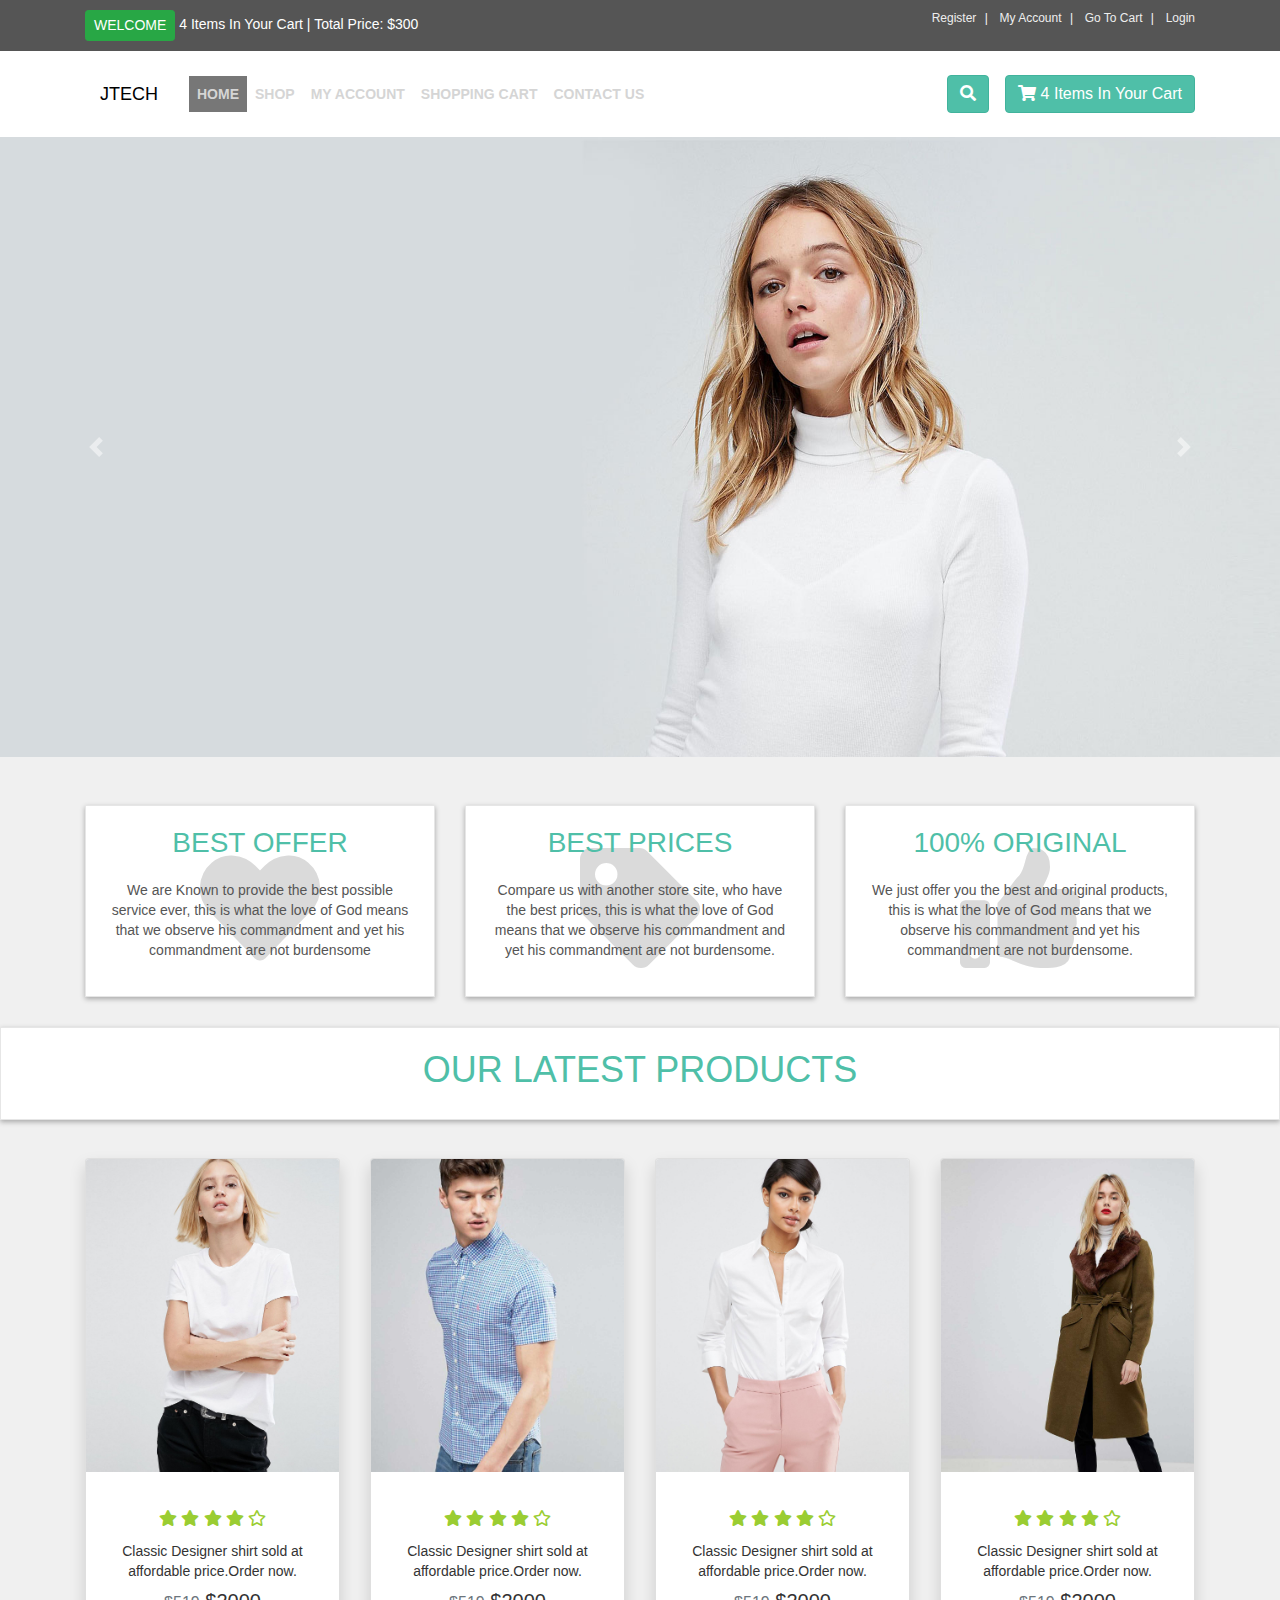
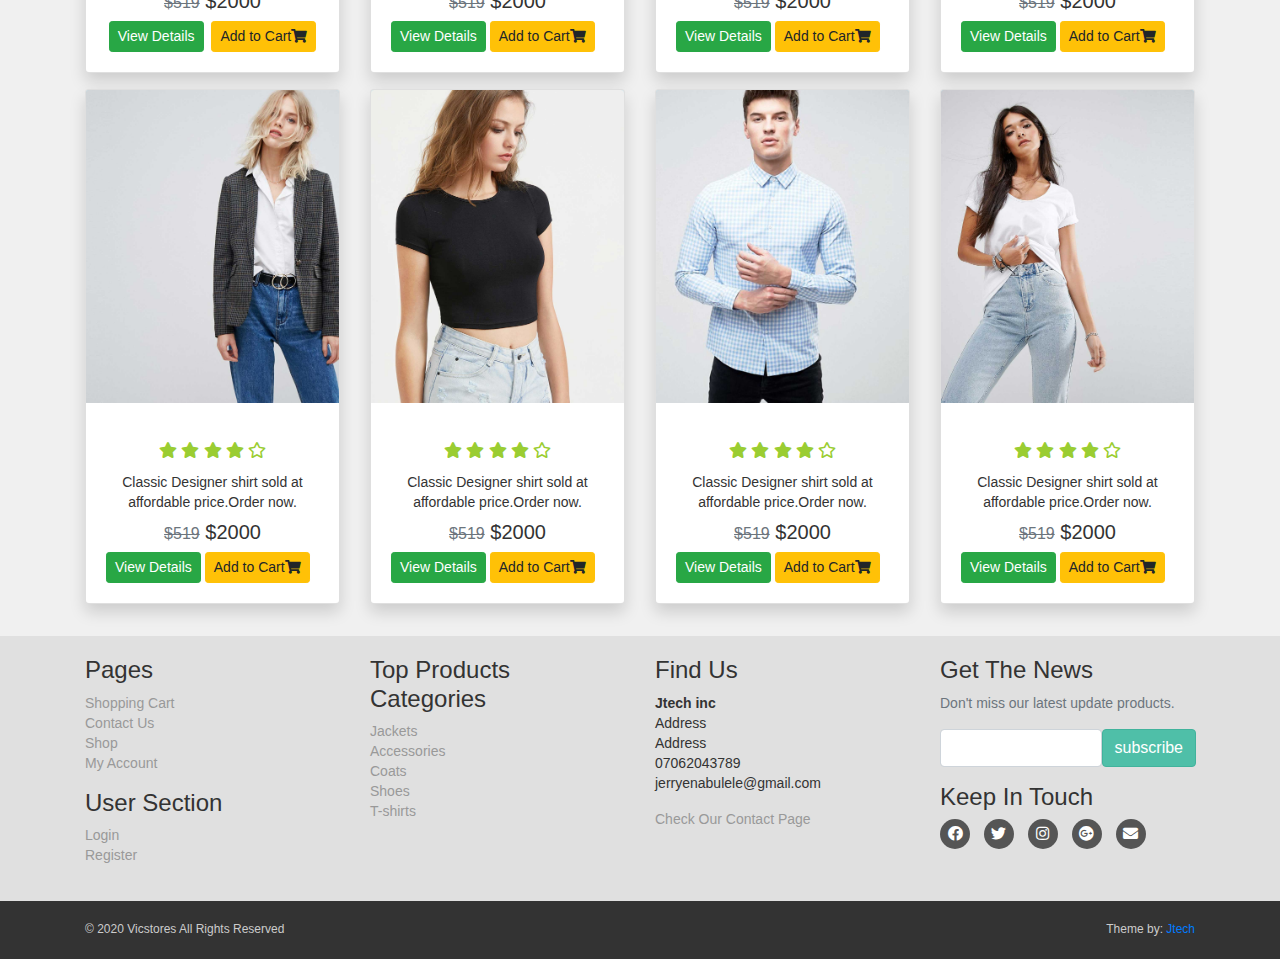
<file: index.html>
<!DOCTYPE html>
<html>
<head>
	<meta charset="utf-8">
	<meta name="viewport" content="width=device-width, initial-scale=1, maximum-scale=1">
	<meta name="keyword" content="">
	<link rel="stylesheet" type="text/css" href="fonts/css/all.css">
	<link rel="stylesheet" type="text/css" href="css/bootstrap.css">
	<link rel="stylesheet" type="text/css" href="css/style.css">
	<title></title>
</head>
<body>
	<div id="top"><!-- Top Begin -->
		<div class="container"><!-- Container Begin -->
			<div class="row"><!-- Row Begin -->
				<div class="col-md-6 offer"><!-- col-md-6 offer Begin -->
					<a href="" class="btn btn-success btn-sm">Welcome</a>
					<a href="cart.html">4 Items In Your Cart | Total Price: $300</a>
				</div><!-- col-md-6 offer End -->
				<div class="col-md-6"><!-- col-md-6 Begin -->
					<ul class="menu"><!-- menu Begin -->
						<li>
							<a href="customer_register.html">Register</a>
						</li>
						<li>
							<a href="#">My Account</a>
						</li>
						<li>
							<a href="cart.html">Go To Cart</a>
						</li>
						<li>
							<a href="#">Login</a>
						</li>
					</ul><!-- menu End -->
				</div><!-- col-md-6 End -->
		    </div><!-- Row End -->
		</div><!-- Container End -->
	</div><!-- Top End -->
	<nav id="navbar" class="navbar navbar-expand-md navbar-dark"><!--  navbar-expand-md begin -->
		<div class="container">
    	  <a href="index.html" class="navbar-brand home">JTECH</a> 
	       
	      <button class="navbar-toggler bg-dark mr-4" type="button" data-toggle="collapse" data-target="#search" aria-controls="navbarSearch" aria-expanded="false" aria-label="Toggle navigation">
	        <span> <i class="fa fa-search"></i></span>
	      </button>

	      <button class="navbar-toggler bg-dark" type="button" data-toggle="collapse" data-target="#navbarsExampleDefault" aria-controls="navbarsExampleDefault" aria-expanded="false" aria-label="Toggle navigation">
	        <span class="navbar-toggler-icon"></span>
	      </button>

	       <div class="collapse navbar-collapse" id="navbarsExampleDefault">
	           <ul class="nav navbar-nav">
	              <li class="nav-item active">
	                <a class="nav-link" href="index.html">Home</a>
	              </li>  
	               <li class="nav-item">
	                <a class="nav-link" href="shop.html">Shop</a>
	              </li> 
	              <li class="nav-item">
	                <a class="nav-link" href="#">My Account</a>
	              </li>
	              <li class="nav-item">
	                <a class="nav-link" href="cart.html">Shopping Cart</a>
	              </li>
	              <li class="nav-item">
	                <a class="nav-link" href="contact.html">Contact Us</a>
	              </li>
	           </ul>
	        </div>
	        <div class="ml-auto d-flex">
		        <div class="collapse navbar-collapse mr-3">
		        	<button class="btn btn-primary" type="button" data-toggle="collapse" data-target="#search">
		        		<i class="fa fa-search"></i>
		        	</button>
		        </div>
		        <a href="cart.html" class="btn navbar-btn btn-primary">
		        	<i class="fa fa-shopping-cart"></i>
		        	<span>4 Items In Your Cart</span>
		        </a>
	        </div>

	        <div class="collapse clearfix" id="search">
	        	<form method="get" action="#" class="navbar-form">
	        		<div class="input-group d-flex">
	        			<input type="text" class="form-control" placeholder="Search" name="user_query" required>
	        			<button type="submit" name="search" class="btn btn-primary"><i class="fa fa-search"></i></button>
	        		</div>
	        	</form>
	        </div>
        </div>
    </nav><!--  navbar-expand-md end -->

	<div id="myCarousel" class="carousel slide mb-5" data-ride="carousel"><!-- carousel slide begins -->
		<div class="carousel-inner"><!-- carousel-inner begins -->
			<div class="carousel-item active">
				<img src="images/slide-01.jpg" class="w-100">
			</div>
			<div class="carousel-item">
				<img src="images/slide-02.jpg"  class="w-100">
			</div>
			<div class="carousel-item">
				<img src="images/slide-03.jpg" class="w-100">
			</div>
	    </div><!-- carousel slide ends -->
	    <a class="carousel-control-prev" href="#myCarousel" role="button" data-slide="prev">
		    <span class="carousel-control-prev-icon" aria-hidden="true"></span>
		    <span class="sr-only">Previous</span>
		</a>
		<a class="carousel-control-next" href="#myCarousel" role="button" data-slide="next">
		    <span class="carousel-control-next-icon" aria-hidden="true"></span>
		    <span class="sr-only">Next</span>
		</a>
    </div><!-- carousel slide ends -->

    <div id="advantages" class="text-center"><!--  advatages begin -->
    	<div class="container"><!-- container begins -->
    		<div class="row same-height-row"><!-- same-height-row begins -->
    			<div class="col-sm-4"><!-- col-sm-4 begins -->
    				<div class="box same-height"><!-- box same-height begins -->
    					<div class="icon"><!-- icon begins -->
    						<i class="fa fa-heart"></i>
    					</div><!-- icon ends -->
    					<h3><a href="#">Best offer</a></h3>
    					<p>We are Known to provide the best possible service ever, this is what the love of God means that we observe his commandment and yet his commandment are not burdensome</p>
    				</div><!-- box same-height ends -->
    			</div><!-- col-sm-4 ends -->

    			<div class="col-sm-4"><!-- col-sm-4 begins -->
    				<div class="box same-height"><!-- box same-height begins -->
    					<div class="icon"><!-- icon begins -->
    						<i class="fa fa-tag"></i>
    					</div><!-- icon ends -->
    					<h3><a href="#">Best Prices</a></h3>
    					<p>Compare us with another store site, who have the best prices, this is what the love of God means that we observe his commandment and yet his commandment are not burdensome.</p>
    				</div><!-- box same-height ends -->
    			</div><!-- col-sm-4 ends -->

    			<div class="col-sm-4"><!-- col-sm-4 begins -->
    				<div class="box same-height"><!-- box same-height begins -->
    					<div class="icon"><!-- icon begins -->
    						<i class="fa fa-thumbs-up"></i>
    					</div><!-- icon ends -->
    					<h3><a href="#">100% Original</a></h3>
    					<p>We just offer you the best and original products, this is what the love of God means that we observe his commandment and yet his commandment are not burdensome.</p>
    				</div><!-- box same-height ends -->
    			</div><!-- col-sm-4 ends -->

    		</div><!-- same-height-row ends -->
    	</div><!-- container ends -->
    </div><!--  advatages ends -->

    <div id="hot"><!-- hot begins -->
    	<div class="box"><!-- box begins -->
    		<div class="container"><!-- container begins -->
    			<div class="row"><!-- row begins -->
    				<div class="col-md-12"><!-- col-md-12 begins -->
    					<h2>Our Latest Products</h2>
    				</div><!-- col-md-12 ends -->
    			</div><!-- row ends -->
    		</div><!-- container ends -->
    	</div><!-- box ends -->
    </div><!-- hot ends -->

    <div id="content" class="container"><!-- container begins -->
    	<div class="row"><!-- row begins -->
			<div class="col-md-4 col-lg-3 col-sm-6 my-3 my-md-0"><!-- col-md-3 begins -->
				<div class="card shadow text-center my-2"><!-- card begins -->
					<div>
						<img src="images/product-01.jpg" alt="image1" class="img-fluid card-img-top" id="product-img">
				    </div>
				    <div class="card-body"><!-- card-body begins -->
				    	<h5 class="card-title"></h5>
				    	<h6>
				    		<i class="fas fa-star"></i>
				    		<i class="fas fa-star"></i>
				    		<i class="fas fa-star"></i>
				    		<i class="fas fa-star"></i>
				    		<i class="far fa-star"></i>
				    	</h6>
				    	<p class="my-2">
				    		Classic Designer shirt sold at affordable price.Order now.
				    	</p>
				    	<h5>
				    		<small><s class="text-secondary">$519</s></small>
				    		<span class="price">$2000</span>
				    	</h5>
				    	<div class=" mt-2" id="myButton">
				    		<a href="details.html" class="btn btn-success btn-sm">View Details</a>
				    		<a href="details.html" class="btn btn-warning btn-sm ml-1" name="add">Add to Cart<i class="fas fa-shopping-cart"></i></a>
				    	</div>
				    </div><!-- card-body ends -->
				</div><!-- card ends -->
			</div><!-- col-md-3 ends -->

			<div class="col-md-4 col-lg-3 col-sm-6 my-3 my-md-0"><!-- col-md-3 begins -->
				<div class="card shadow text-center my-2"><!-- card begins -->
					<div>
						<img src="images/product-03.jpg" alt="image1" class="img-fluid card-img-top" id="product-img">
				    </div>
				    <div class="card-body"><!-- card-body begins -->
				    	<h5 class="card-title"></h5>
				    	<h6>
				    		<i class="fas fa-star"></i>
				    		<i class="fas fa-star"></i>
				    		<i class="fas fa-star"></i>
				    		<i class="fas fa-star"></i>
				    		<i class="far fa-star"></i>
				    	</h6>
				    	<p class="my-2">
				    		Classic Designer shirt sold at affordable price.Order now.
				    	</p>
				    	<h5>
				    		<small><s class="text-secondary">$519</s></small>
				    		<span class="price">$2000</span>
				    	</h5>
				    	<div class="d-flex mt-2" id="myButton">
				    		<a href="details.html" class="btn btn-success btn-sm">View Details</a>
				    		<a href="details.html" class="btn btn-warning btn-sm ml-1" name="add">Add to Cart<i class="fas fa-shopping-cart"></i></a>
				    	</div>
				    </div><!-- card-body ends -->
				</div><!-- card ends -->
			</div><!-- col-md-3 ends -->

			<div class="col-md-4 col-lg-3 col-sm-6 my-3 my-md-0"><!-- col-md-3 begins -->
				<div class="card shadow text-center my-2"><!-- card begins -->
					<div>
						<img src="images/product-02.jpg" alt="image1" class="img-fluid card-img-top" id="product-img">
				    </div>
				    <div class="card-body"><!-- card-body begins -->
				    	<h5 class="card-title"></h5>
				    	<h6>
				    		<i class="fas fa-star"></i>
				    		<i class="fas fa-star"></i>
				    		<i class="fas fa-star"></i>
				    		<i class="fas fa-star"></i>
				    		<i class="far fa-star"></i>
				    	</h6>
				    	<p class="my-2">
				    		Classic Designer shirt sold at affordable price.Order now.
				    	</p>
				    	<h5>
				    		<small><s class="text-secondary">$519</s></small>
				    		<span class="price">$2000</span>
				    	</h5>
				    	<div class="d-flex mt-2" id="myButton">
				    		<a href="details.html" class="btn btn-success btn-sm">View Details</a>
				    		<a href="details.html" class="btn btn-warning btn-sm ml-1" name="add">Add to Cart<i class="fas fa-shopping-cart"></i></a>
				    	</div>
				    </div><!-- card-body ends -->
				</div><!-- card ends -->
			</div><!-- col-md-3 ends -->

			<div class="col-md-4 col-lg-3 col-sm-6 my-3 my-md-0"><!-- col-md-3 begins -->
				<div class="card shadow text-center my-2"><!-- card begins -->
					<div>
						<img src="images/product-04.jpg" alt="image1" class="img-fluid card-img-top" id="product-img">
				    </div>
				    <div class="card-body"><!-- card-body begins -->
				    	<h5 class="card-title"></h5>
				    	<h6>
				    		<i class="fas fa-star"></i>
				    		<i class="fas fa-star"></i>
				    		<i class="fas fa-star"></i>
				    		<i class="fas fa-star"></i>
				    		<i class="far fa-star"></i>
				    	</h6>
				    	<p class="my-2">
				    		Classic Designer shirt sold at affordable price.Order now.
				    	</p>
				    	<h5>
				    		<small><s class="text-secondary">$519</s></small>
				    		<span class="price">$2000</span>
				    	</h5>
				        <div class="d-flex mt-2" id="myButton">
				    		<a href="details.html" class="btn btn-success btn-sm">View Details</a>
				    		<a href="details.html" class="btn btn-warning btn-sm ml-1" name="add">Add to Cart<i class="fas fa-shopping-cart"></i></a>
				    	</div>
				    </div><!-- card-body ends -->
				</div><!-- card ends -->
			</div><!-- col-md-3 ends -->

			<div class="col-md-4 col-lg-3 col-sm-6 my-3 my-md-0"><!-- col-md-3 begins -->
				<div class="card shadow text-center my-2"><!-- card begins -->
					<div>
						<img src="images/product-07.jpg" alt="image1" class="img-fluid card-img-top" id="product-img">
				    </div>
				    <div class="card-body"><!-- card-body begins -->
				    	<h5 class="card-title"></h5>
				    	<h6>
				    		<i class="fas fa-star"></i>
				    		<i class="fas fa-star"></i>
				    		<i class="fas fa-star"></i>
				    		<i class="fas fa-star"></i>
				    		<i class="far fa-star"></i>
				    	</h6>
				    	<p class="my-2">
				    		Classic Designer shirt sold at affordable price.Order now.
				    	</p>
				    	<h5>
				    		<small><s class="text-secondary">$519</s></small>
				    		<span class="price">$2000</span>
				    	</h5>
				    	<div class="d-flex mt-2" id="myButton">
				    		<a href="details.html" class="btn btn-success btn-sm">View Details</a>
				    		<a href="details.html" class="btn btn-warning btn-sm ml-1" name="add">Add to Cart<i class="fas fa-shopping-cart"></i></a>
				    	</div>
				    </div><!-- card-body ends -->
				</div><!-- card ends -->
			</div><!-- col-md-3 ends -->

			<div class="col-md-4 col-lg-3 col-sm-6 my-3 my-md-0"><!-- col-md-3 begins -->
				<div class="card shadow text-center my-2"><!-- card begins -->
					<div>
						<img src="images/product-10.jpg" alt="image1" class="img-fluid card-img-top" id="product-img">
				    </div>
				    <div class="card-body"><!-- card-body begins -->
				    	<h5 class="card-title"></h5>
				    	<h6>
				    		<i class="fas fa-star"></i>
				    		<i class="fas fa-star"></i>
				    		<i class="fas fa-star"></i>
				    		<i class="fas fa-star"></i>
				    		<i class="far fa-star"></i>
				    	</h6>
				    	<p class="my-2">
				    		Classic Designer shirt sold at affordable price.Order now.
				    	</p>
				    	<h5>
				    		<small><s class="text-secondary">$519</s></small>
				    		<span class="price">$2000</span>
				    	</h5>
				    	<div class="d-flex mt-2" id="myButton">
				    		<a href="details.html" class="btn btn-success btn-sm">View Details</a>
				    		<a href="details.html" class="btn btn-warning btn-sm ml-1" name="add">Add to Cart<i class="fas fa-shopping-cart"></i></a>
				    	</div>
				    </div><!-- card-body ends -->
				</div><!-- card ends -->
			</div><!-- col-md-3 ends -->

			<div class="col-md-4 col-lg-3 col-sm-6 my-3 my-md-0"><!-- col-md-3 begins -->
				<div class="card shadow text-center my-2"><!-- card begins -->
					<div>
						<img src="images/product-11.jpg" alt="image1" class="img-fluid card-img-top" id="product-img">
				    </div>
				    <div class="card-body"><!-- card-body begins -->
				    	<h5 class="card-title"></h5>
				    	<h6>
				    		<i class="fas fa-star"></i>
				    		<i class="fas fa-star"></i>
				    		<i class="fas fa-star"></i>
				    		<i class="fas fa-star"></i>
				    		<i class="far fa-star"></i>
				    	</h6>
				    	<p class="my-2">
				    		Classic Designer shirt sold at affordable price.Order now.
				    	</p>
				    	<h5>
				    		<small><s class="text-secondary">$519</s></small>
				    		<span class="price">$2000</span>
				    	</h5>
					    <div class="d-flex mt-2" id="myButton">
				    		<a href="details.html" class="btn btn-success btn-sm">View Details</a>
				    		<a href="details.html" class="btn btn-warning btn-sm ml-1" name="add">Add to Cart<i class="fas fa-shopping-cart"></i></a>
				    	</div>
				    </div><!-- card-body ends -->
				</div><!-- card ends -->
			</div><!-- col-md-3 ends -->

			<div class="col-md-4 col-lg-3 col-sm-6 my-3 my-md-0"><!-- col-md-3 begins -->
				<div class="card shadow text-center my-2"><!-- card begins -->
					<div>
						<img src="images/product-13.jpg" alt="image1" class="img-fluid card-img-top" id="product-img">
				    </div>
				    <div class="card-body"><!-- card-body begins -->
				    	<h5 class="card-title"></h5>
				    	<h6>
				    		<i class="fas fa-star"></i>
				    		<i class="fas fa-star"></i>
				    		<i class="fas fa-star"></i>
				    		<i class="fas fa-star"></i>
				    		<i class="far fa-star"></i>
				    	</h6>
				    	<p class="my-2">
				    		Classic Designer shirt sold at affordable price.Order now.
				    	</p>
				    	<h5>
				    		<small><s class="text-secondary">$519</s></small>
				    		<span class="price">$2000</span>
				    	</h5>
				    	<div class="d-flex mt-2" id="myButton">
				    		<a href="details.html" class="btn btn-success btn-sm">View Details</a>
				    		<a href="details.html" class="btn btn-warning btn-sm ml-1" name="add">Add to Cart<i class="fas fa-shopping-cart"></i></a>
				    	</div>
				    </div><!-- card-body ends -->
				</div><!-- card ends -->
			</div><!-- col-md-3 ends -->
    	</div><!-- row ends -->
    </div><!-- container ends -->

   <div id="footer" class="mt-4"><!-- #footer begins -->
	<div class="container"><!-- container begin -->
		<div class="row"><!-- row begins -->
			<div class="col-sm-6 col-md-3"><!--col-sm-6 col-md-3 begins -->

                <h4>Pages</h4>

				<ul><!-- ul begins -->
					<li><a href="cart.html">Shopping Cart</a></li>
					<li><a href="contact.html">Contact Us</a></li>
					<li><a href="shop.html">Shop</a></li>
					<li><a href="customer/my_account.html">My Account</a></li>
				</ul><!-- ul ends -->
				<hr class="d-md-none d-sm-block">

				<h4>User Section</h4>

                <ul><!-- ul begins -->
                	<li><a href="checkout.html">Login</a></li>
                	<li><a href="customer_register.html">Register</a></li>
                </ul><!-- ul ends -->
                <hr class="d-md-none d-sm-block">

		    </div><!--col-sm-6 col-md-3 ends -->

		    <div class="col-sm-6 col-md-3"><!--col-sm-6 col-md-3 begins -->
		    	
		    	<h4>Top Products Categories</h4>
                <ul><!-- ul begins -->
                	<li><a href="#">Jackets</a></li>
                	<li><a href="#">Accessories</a></li>
                	<li><a href="#">Coats</a></li>
                	<li><a href="#">Shoes</a></li>
                	<li><a href="#">T-shirts</a></li>
                </ul><!-- ul ends -->
               <hr class="d-md-none d-sm-block">

		    </div><!--col-sm-6 col-md-3 ends -->

		    <div class="col-sm-6 col-md-3"><!-- col-sm-6 col-md-3 begins -->

		    	<h4>Find Us</h4>
		    	<p><!-- p begins -->
		    		<strong>Jtech inc</strong>
		    		<br>Address
		    		<br>Address
		    		<br>07062043789
		    		<br>jerryenabulele@gmail.com
		    	</p><!-- p ends -->

		    	<a href="contact.html">Check Our Contact Page</a>
		    	<hr class="d-md-none d-sm-block">

		    </div><!-- col-sm-6 col-md-3 ends -->

		    <div class="col-sm-6 col-md-3"><!-- col-sm-6 col-md-3 begin -->

		    	<h4>Get The News</h4>
		    	<p class="text-muted">
		    		Don't miss our latest update products.
		    	</p>

		    	<form action="" method="get"><!-- form begin -->
		    		<div class="form-group input-group-prepend"><!-- form-group begins -->
		    			<input type="text" class="form-control" name="email">
		    			<input type="submit" value="subscribe" class="btn btn-primary">	
		    		</div><!-- form-group ends -->
		    	</form><!-- form ends -->
		    	<hr class="d-md-none d-sm-block">

		    	<h4>Keep In Touch</h4>
		    	<p class="social">
		    		<a href="#"class="fab fa-facebook"></a>
		    		<a href="#"class="fab fa-twitter"></a>
		    		<a href="#"class="fab fa-instagram"></a>
		    		<a href="#"class="fab fa-google-plus"></a>
		    		<a href="#"class="fa fa-envelope"></a>
		    	</p>
		    </div><!-- col-sm-6 col-md-3 end -->
		</div><!-- row ends -->
	</div><!-- container ends -->
</div><!-- #footer ends -->

<div id="copyright"><!-- copyright begin -->
	<div class="container"><!-- container begin -->
		<div class="row"><!-- row begin -->
			<div class="col-md-6"><!-- col-md-6 begin -->
				<p class="float-left">&copy; 2020 Vicstores All Rights Reserved</p>
			</div><!-- col-md-6 end -->
			<div class="col-md-6"><!-- col-md-6 begin -->
				<p class="float-right">Theme by: <a href="#">Jtech</a></p>
			</div><!-- col-md-6 end -->
		</div><!-- row ends -->
	</div><!-- container end -->
</div><!-- copyright end -->









<script src="js/jquery-3.4.1.slim.min.js"></script>
<script src="js/bootstrap.min.js"></script>
</body>
</html>
</file>
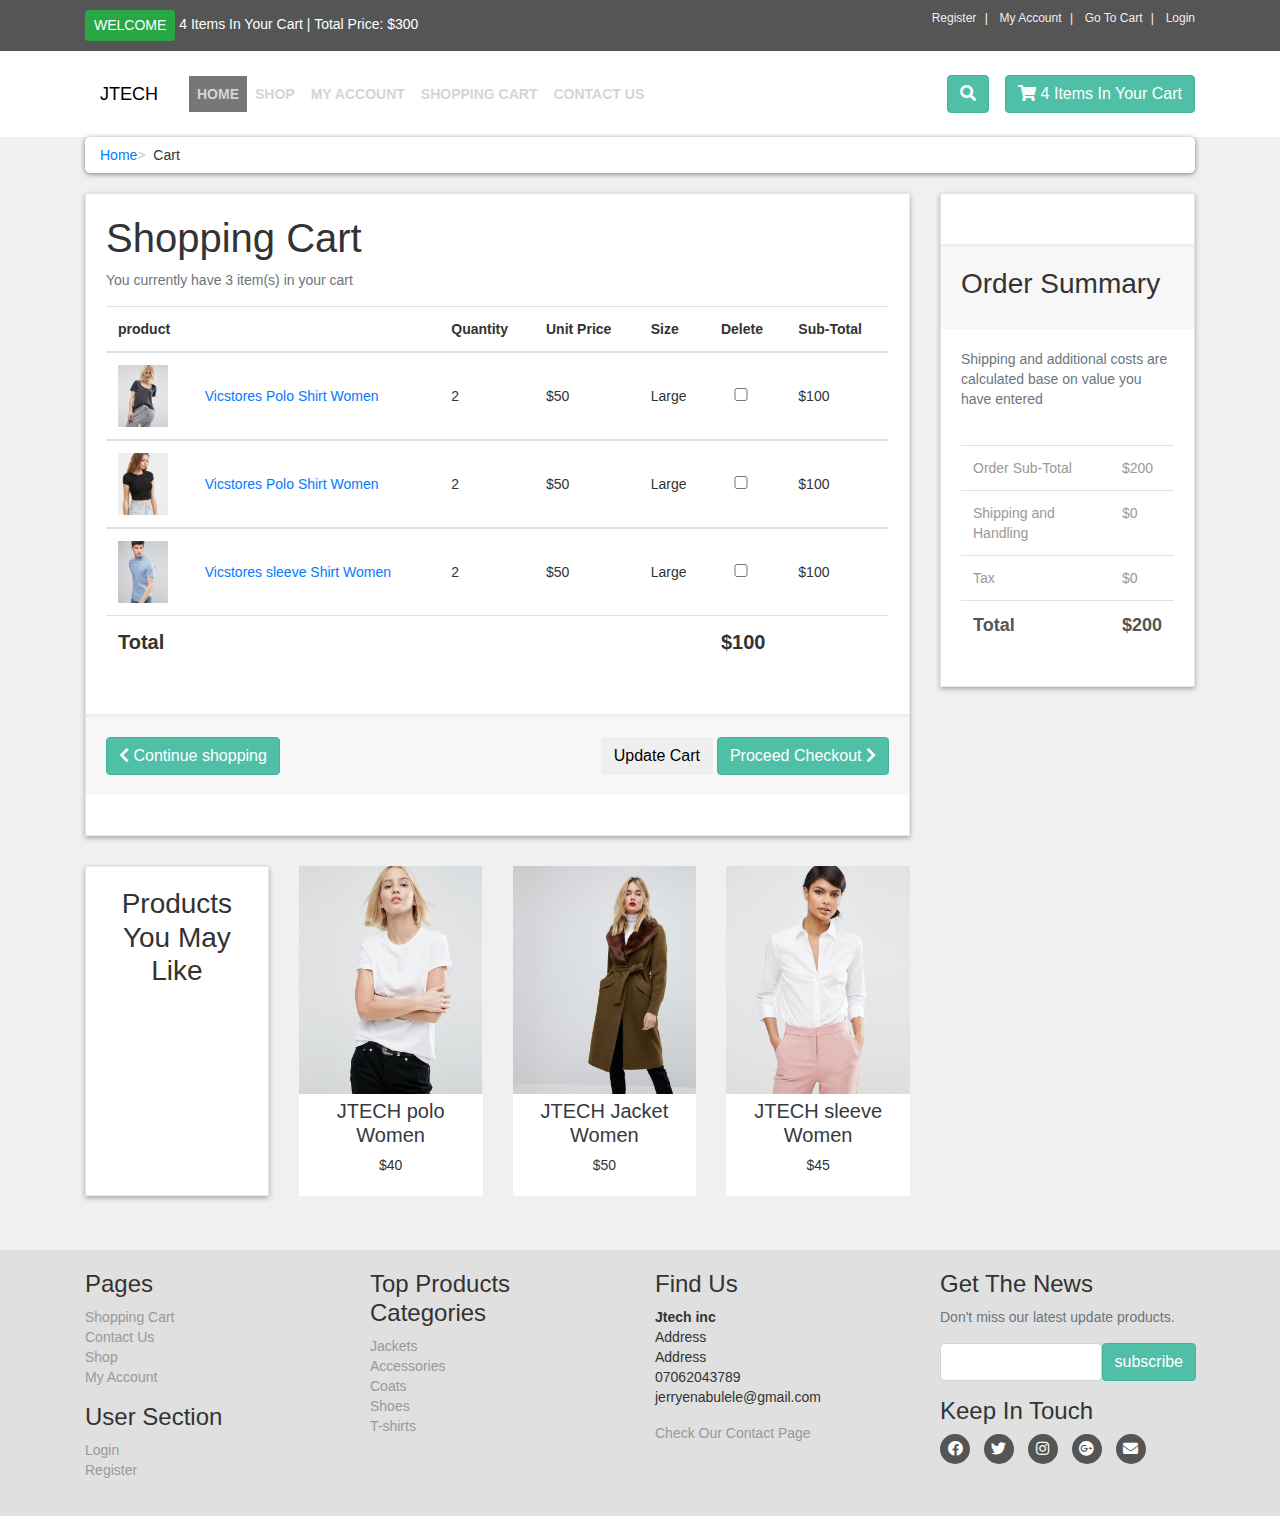
<file: cart.html>
<!DOCTYPE html>
<html>

<head>
	<meta charset="utf-8">
	<meta name="viewport" content="width=device-width, initial-scale=1, maximum-scale=1">
	<meta name="keyword" content="">
	<link rel="stylesheet" type="text/css" href="fonts/css/all.css">
	<link rel="stylesheet" type="text/css" href="css/bootstrap.css">
	<link rel="stylesheet" type="text/css" href="css/style.css">
	<title></title>
</head>

<body>
	<div id="top">
		<!-- Top Begin -->
		<div class="container">
			<!-- Container Begin -->
			<div class="row">
				<!-- Row Begin -->
				<div class="col-md-6 offer">
					<!-- col-md-6 offer Begin -->
					<a href="" class="btn btn-success btn-sm">Welcome</a>
					<a href="#">4 Items In Your Cart | Total Price: $300</a>
				</div><!-- col-md-6 offer End -->
				<div class="col-md-6">
					<!-- col-md-6 Begin -->
					<ul class="menu">
						<!-- menu Begin -->
						<li>
							<a href="customer_register.html">Register</a>
						</li>
						<li>
							<a href="#">My Account</a>
						</li>
						<li>
							<a href="cart.html">Go To Cart</a>
						</li>
						<li>
							<a href="checkout.hml">Login</a>
						</li>
					</ul><!-- menu End -->
				</div><!-- col-md-6 End -->
			</div><!-- Row End -->
		</div><!-- Container End -->
	</div><!-- Top End -->
	<nav id="navbar" class="navbar navbar-expand-md navbar-dark">
		<!--  navbar-expand-md begin -->
		<div class="container">
			<a href="index.html" class="navbar-brand home">JTECH</a>

			<button class="navbar-toggler bg-dark mr-4" type="button" data-toggle="collapse" data-target="#search" aria-controls="navbarSearch" aria-expanded="false" aria-label="Toggle navigation">
				<span> <i class="fa fa-search"></i></span>
			</button>

			<button class="navbar-toggler bg-dark" type="button" data-toggle="collapse" data-target="#navbarsExampleDefault" aria-controls="navbarsExampleDefault" aria-expanded="false" aria-label="Toggle navigation">
				<span class="navbar-toggler-icon"></span>
			</button>

			<div class="collapse navbar-collapse" id="navbarsExampleDefault">
				<ul class="nav navbar-nav">
					<li class="nav-item active">
						<a class="nav-link" href="index.html">Home</a>
					</li>
					<li class="nav-item">
						<a class="nav-link" href="shop.html">Shop</a>
					</li>
					<li class="nav-item">
						<a class="nav-link" href="#">My Account</a>
					</li>
					<li class="nav-item">
						<a class="nav-link" href="cart.html">Shopping Cart</a>
					</li>
					<li class="nav-item">
						<a class="nav-link" href="contact.html">Contact Us</a>
					</li>
				</ul>
			</div>
			<div class="ml-auto d-flex">
				<div class="collapse navbar-collapse mr-3">
					<button class="btn btn-primary" type="button" data-toggle="collapse" data-target="#search">
						<i class="fa fa-search"></i>
					</button>
				</div>
				<a href="cart.html" class="btn navbar-btn btn-primary">
					<i class="fa fa-shopping-cart"></i>
					<span>4 Items In Your Cart</span>
				</a>
			</div>

			<div class="collapse clearfix" id="search">
				<form method="get" action="result.php" class="navbar-form">
					<div class="input-group d-flex">
						<input type="text" class="form-control" placeholder="Search" name="user_query" required>
						<button type="submit" name="search" class="btn btn-primary"><i class="fa fa-search"></i></button>
					</div>
				</form>
			</div>
		</div>
	</nav><!--  navbar-expand-md end -->

	<div id="content">
		<!-- #content begin -->
		<div class="container">
			<!-- container begin -->
			<div class="row">
				<!-- row begin -->
				<div class="col-md-12">
					<!-- col-md-12 begin -->
					<ul class="breadcrumb">
						<!-- breadcrumb begin -->
						<li>
							<a href="index.php">Home</a>
						</li>
						<li>
							Cart
						</li>
					</ul><!-- breadcrumb end -->
				</div><!-- col-md-12 end -->

				<div id="cart" class="col-md-9">
					<!-- col-md-9 begin -->
					<div class="box">
						<!-- box begin -->
						<form action="cart.php" method="post" enctype="multipart/form-data">
							<!-- form begin -->
							<h1>Shopping Cart</h1>
							<p class="text-muted">You currently have 3 item(s) in your cart</p>

							<div class="table-responsive">
								<!-- table-responsive begin -->
								<table class="table">
									<!-- table begin -->
									<thead>
										<!-- thead begin -->
										<tr>
											<!-- tr begin -->
											<th colspan="2">product</th>
											<th>Quantity</th>
											<th>Unit Price</th>
											<th>Size</th>
											<th colspan="1">Delete</th>
											<th colspan="2">Sub-Total</th>
										</tr><!-- tr end -->
									</thead><!-- thead end -->
									<tbody>
										<!-- tbody begin -->
										<tr>
											<!-- tr begin -->
											<td><img src="images/product-16.jpg" class="img-fluid"></td>
											<td><a href="#">Vicstores Polo Shirt Women</a></td>
											<td>2</td>
											<td>$50</td>
											<td>Large</td>
											<td><input type="checkbox" name="remove[]"></td>
											<td>$100</td>
										</tr><!-- tr end -->
									</tbody><!-- tbody end -->
									<tbody>
										<!-- tbody begin -->
										<tr>
											<!-- tr begin -->
											<td><img src="images/product-10.jpg" class="img-fluid"></td>
											<td><a href="#">Vicstores Polo Shirt Women</a></td>
											<td>2</td>
											<td>$50</td>
											<td>Large</td>
											<td><input type="checkbox" name="remove[]"></td>
											<td>$100</td>
										</tr><!-- tr end -->
									</tbody><!-- tbody end -->
									<tbody>
										<!-- tbody begin -->
										<tr>
											<!-- tr begin -->
											<td><img src="images/product-03.jpg" class="img-fluid"></td>
											<td><a href="#">Vicstores sleeve Shirt Women</a></td>
											<td>2</td>
											<td>$50</td>
											<td>Large</td>
											<td><input type="checkbox" name="remove[]"></td>
											<td>$100</td>
										</tr><!-- tr end -->
									</tbody><!-- tbody end -->
									<tfoot>
										<!-- tfoot begin -->
										<tr>
											<!-- tr begin -->
											<th colspan="5">Total</th>
											<th colspan="2">$100</th>
										</tr><!-- tr end -->
									</tfoot><!-- tfoot end -->
								</table><!-- table end -->
							</div><!-- table-responsive end -->

							<div class="box-footer">
								<!-- box-footer begin -->
								<div class="float-left">
									<!-- float-left begin -->
									<a href="index.html" class="btn btn-primary">
										<!-- btn btn-default begin -->
										<i class="fa fa-chevron-left"></i> Continue shopping
									</a><!-- btn btn-default end -->
								</div><!-- float-left end -->

								<div class="float-right">
									<!-- float-right begin -->
									<button type="submit" name="update" value="Update Cart" class="btn btn-default">
										<!-- btn btn-default begin -->
										<i class="fa fa-refresh"></i>Update Cart
									</button><!-- btn btn-default end -->
									<a href="#" class="btn btn-primary">
										Proceed Checkout <i class="fa fa-chevron-right"></i>
									</a>
								</div><!-- float-right end -->
							</div><!-- box-footer end -->

						</form><!-- form end -->
					</div><!-- box end -->

					<div class="row" id="row same-height-row">
						<!--#row same-height-row begin-->
						<div class="col-md-3 col-sm-6">
							<!-- col-md-3 col-sm-6 begin -->
							<div class="box same-height headline">
								<!-- box same-height headline begin -->
								<h3 class="text-center">Products You May Like</h3>
							</div><!-- box same-height headline end -->
						</div><!-- col-md-3 col-sm-6 end -->

						<div class="col-md-3 col-sm-6 center-responsive">
							<!-- col-md-3 col-sm-6 begin -->
							<div class="product same-height">
								<!-- product same-height begin -->
								<a href="details.php">
									<img src="images/product-01.jpg" class="img-fluid">
								</a>
								<div class="text">
									<!-- text begin -->
									<h5 class="text-center"><a href="details.html" class="text-dark">JTECH polo Women</a></h5>
									<p class="price text-center">$40</p>
								</div><!-- text end -->
							</div><!-- product same-height end -->
						</div><!-- col-md-3 col-sm-6 end -->

						<div class="col-md-3 col-sm-6 center-responsive">
							<!-- col-md-3 col-sm-6 begin -->
							<div class="product same-height">
								<!-- product same-height begin -->
								<a href="details.php">
									<img src="images/product-04.jpg" class="img-fluid">
								</a>
								<div class="text">
									<!-- text begin -->
									<h5 class="text-center"><a href="details.html" class="text-dark">JTECH Jacket Women</a></h5>
									<p class="price text-center">$50</p>
								</div><!-- text end -->
							</div><!-- product same-height end -->
						</div><!-- col-md-3 col-sm-6 end -->

						<div class="col-md-3 col-sm-6 center-responsive">
							<!-- col-md-3 col-sm-6 begin -->
							<div class="product same-height">
								<!-- product same-height begin -->
								<a href="details.php">
									<img src="images/product-02.jpg" class="img-fluid">
								</a>
								<div class="text">
									<!-- text begin -->
									<h5 class="text-center"><a href="details.html" class="text-dark">JTECH sleeve Women</a></h5>
									<p class="price text-center">$45</p>
								</div><!-- text end -->
							</div><!-- product same-height end -->
						</div><!-- col-md-3 col-sm-6 end -->
					</div>
					<!--#row same-height-row end -->
				</div><!-- col-md-9 end -->

				<div class="col-md-3">
					<!-- col-md-3 begin -->
					<div id="order-summary" class="box">
						<!-- box begin -->
						<div class="box-header">
							<!-- box-header begin -->
							<h3>Order Summary</h3>
						</div><!-- box-header end -->

						<p class="text-muted">
							Shipping and additional costs are calculated base on value you have entered
						</p>

						<div class="table-responsive">
							<!-- table-responsive begin -->
							<table class="table">
								<!-- table begin -->
								<tbody>
									<!-- tbody begin -->
									<tr>
										<!-- tr begin -->
										<td>Order Sub-Total</td>
										<td>$200</td>
									</tr><!-- tr end -->
									<tr>
										<!-- tr begin -->
										<td>Shipping and Handling</td>
										<td>$0</td>
									</tr><!-- tr end -->
									<tr>
										<!-- tr begin -->
										<td>Tax</td>
										<td>$0</td>
									</tr><!-- tr end -->
									<tr class="total">
										<!-- tr begin -->
										<td>Total</td>
										<th>$200</th>
									</tr><!-- tr end -->
								</tbody><!-- tbody end -->
							</table><!-- table end -->
						</div><!-- table-responsive end -->
					</div><!-- box end -->
				</div><!-- col-md-3 end -->

			</div><!-- row end -->
		</div><!-- container end -->
	</div><!-- #content end -->


	<div id="footer" class="mt-4">
		<!-- #footer begins -->
		<div class="container">
			<!-- container begin -->
			<div class="row">
				<!-- row begins -->
				<div class="col-sm-6 col-md-3">
					<!--col-sm-6 col-md-3 begins -->

					<h4>Pages</h4>

					<ul>
						<!-- ul begins -->
						<li><a href="cart.html">Shopping Cart</a></li>
						<li><a href="contact.html">Contact Us</a></li>
						<li><a href="shop.html">Shop</a></li>
						<li><a href="customer/my_account.html">My Account</a></li>
					</ul><!-- ul ends -->
					<hr class="d-md-none d-sm-block">

					<h4>User Section</h4>

					<ul>
						<!-- ul begins -->
						<li><a href="checkout.html">Login</a></li>
						<li><a href="customer_register.html">Register</a></li>
					</ul><!-- ul ends -->
					<hr class="d-md-none d-sm-block">

				</div>
				<!--col-sm-6 col-md-3 ends -->

				<div class="col-sm-6 col-md-3">
					<!--col-sm-6 col-md-3 begins -->

					<h4>Top Products Categories</h4>
					<ul>
						<!-- ul begins -->
						<li><a href="#">Jackets</a></li>
						<li><a href="#">Accessories</a></li>
						<li><a href="#">Coats</a></li>
						<li><a href="#">Shoes</a></li>
						<li><a href="#">T-shirts</a></li>
					</ul><!-- ul ends -->
					<hr class="d-md-none d-sm-block">

				</div>
				<!--col-sm-6 col-md-3 ends -->

				<div class="col-sm-6 col-md-3">
					<!-- col-sm-6 col-md-3 begins -->

					<h4>Find Us</h4>
					<p>
						<!-- p begins -->
						<strong>Jtech inc</strong>
						<br>Address
						<br>Address
						<br>07062043789
						<br>jerryenabulele@gmail.com
					</p><!-- p ends -->

					<a href="contact.html">Check Our Contact Page</a>
					<hr class="d-md-none d-sm-block">

				</div><!-- col-sm-6 col-md-3 ends -->

				<div class="col-sm-6 col-md-3">
					<!-- col-sm-6 col-md-3 begin -->

					<h4>Get The News</h4>
					<p class="text-muted">
						Don't miss our latest update products.
					</p>

					<form action="" method="get">
						<!-- form begin -->
						<div class="form-group input-group-prepend">
							<!-- form-group begins -->
							<input type="text" class="form-control" name="email">
							<input type="submit" value="subscribe" class="btn btn-primary">
						</div><!-- form-group ends -->
					</form><!-- form ends -->
					<hr class="d-md-none d-sm-block">

					<h4>Keep In Touch</h4>
					<p class="social">
						<a href="#" class="fab fa-facebook"></a>
						<a href="#" class="fab fa-twitter"></a>
						<a href="#" class="fab fa-instagram"></a>
						<a href="#" class="fab fa-google-plus"></a>
						<a href="#" class="fa fa-envelope"></a>
					</p>
				</div><!-- col-sm-6 col-md-3 end -->
			</div><!-- row ends -->
		</div><!-- container ends -->
	</div><!-- #footer ends -->










	<script src="js/jquery-3.4.1.slim.min.js"></script>
	<script src="js/bootstrap.min.js"></script>
</body>

</html>
</file>
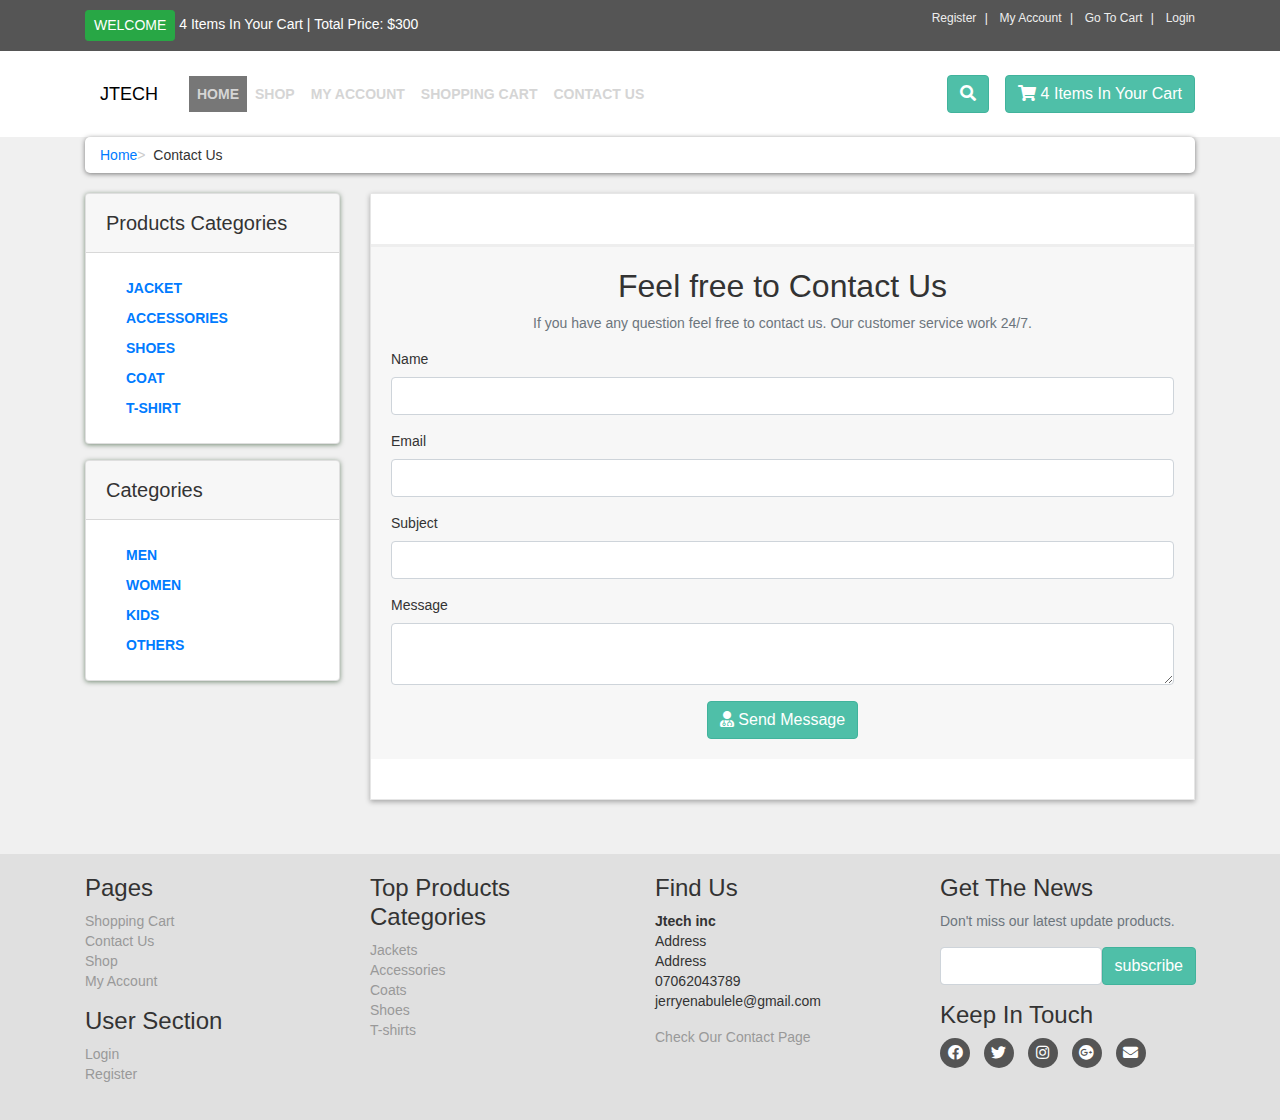
<file: contact.html>
<!DOCTYPE html>
<html>

<head>
	<meta charset="utf-8">
	<meta name="viewport" content="width=device-width, initial-scale=1, maximum-scale=1">
	<meta name="keyword" content="">
	<link rel="stylesheet" type="text/css" href="fonts/css/all.css">
	<link rel="stylesheet" type="text/css" href="css/bootstrap.css">
	<link rel="stylesheet" type="text/css" href="css/style.css">
	<title></title>
</head>

<body>
	<div id="top">
		<!-- Top Begin -->
		<div class="container">
			<!-- Container Begin -->
			<div class="row">
				<!-- Row Begin -->
				<div class="col-md-6 offer">
					<!-- col-md-6 offer Begin -->
					<a href="" class="btn btn-success btn-sm">Welcome</a>
					<a href="checkout.php">4 Items In Your Cart | Total Price: $300</a>
				</div><!-- col-md-6 offer End -->
				<div class="col-md-6">
					<!-- col-md-6 Begin -->
					<ul class="menu">
						<!-- menu Begin -->
						<li>
							<a href="customer_register.html">Register</a>
						</li>
						<li>
							<a href="#">My Account</a>
						</li>
						<li>
							<a href="cart.html">Go To Cart</a>
						</li>
						<li>
							<a href="#">Login</a>
						</li>
					</ul><!-- menu End -->
				</div><!-- col-md-6 End -->
			</div><!-- Row End -->
		</div><!-- Container End -->
	</div><!-- Top End -->
	<nav id="navbar" class="navbar navbar-expand-md navbar-dark">
		<!--  navbar-expand-md begin -->
		<div class="container">
			<a href="index.html" class="navbar-brand home">JTECH</a>

			<button class="navbar-toggler bg-dark mr-4" type="button" data-toggle="collapse" data-target="#search" aria-controls="navbarSearch" aria-expanded="false" aria-label="Toggle navigation">
				<span> <i class="fa fa-search"></i></span>
			</button>

			<button class="navbar-toggler bg-dark" type="button" data-toggle="collapse" data-target="#navbarsExampleDefault" aria-controls="navbarsExampleDefault" aria-expanded="false" aria-label="Toggle navigation">
				<span class="navbar-toggler-icon"></span>
			</button>

			<div class="collapse navbar-collapse" id="navbarsExampleDefault">
				<ul class="nav navbar-nav">
					<li class="nav-item active">
						<a class="nav-link" href="index.html">Home</a>
					</li>
					<li class="nav-item">
						<a class="nav-link" href="shop.html">Shop</a>
					</li>
					<li class="nav-item">
						<a class="nav-link" href="#">My Account</a>
					</li>
					<li class="nav-item">
						<a class="nav-link" href="cart.html">Shopping Cart</a>
					</li>
					<li class="nav-item">
						<a class="nav-link" href="contact.html">Contact Us</a>
					</li>
				</ul>
			</div>
			<div class="ml-auto d-flex">
				<div class="collapse navbar-collapse mr-3">
					<button class="btn btn-primary" type="button" data-toggle="collapse" data-target="#search">
						<i class="fa fa-search"></i>
					</button>
				</div>
				<a href="cart.html" class="btn navbar-btn btn-primary">
					<i class="fa fa-shopping-cart"></i>
					<span>4 Items In Your Cart</span>
				</a>
			</div>

			<div class="collapse clearfix" id="search">
				<form method="get" action="result.php" class="navbar-form">
					<div class="input-group d-flex">
						<input type="text" class="form-control" placeholder="Search" name="user_query" required>
						<button type="submit" name="search" class="btn btn-primary"><i class="fa fa-search"></i></button>
					</div>
				</form>
			</div>
		</div>
	</nav><!--  navbar-expand-md end -->

	<div id="content">
		<!-- #content begin -->
		<div class="container">
			<!-- container begin -->
			<div class="row">
				<!-- row begin -->
				<div class="col-md-12">
					<!-- col-md-12 begin -->
					<ul class="breadcrumb">
						<!-- breadcrumb begin -->
						<li>
							<a href="index.php">Home</a>
						</li>
						<li>
							Contact Us
						</li>
					</ul><!-- breadcrumb end -->
				</div><!-- col-md-12 end -->

				<div class="col-md-3">
					<!-- col-md-3 begin -->
					<div class="card sidebar-menu mb-3">
						<!-- card sidebar-menu begin -->

						<div class="card-header">
							<!-- card-header begins -->
							<h3 class="card-title">Products Categories</h3>
						</div><!-- card-header ends -->

						<div class="card-body">
							<!-- card-body begin -->
							<ul class="category-menu">
								<!-- nav nav-pills nav-stacked category-menu begin -->
								<li><a href="#">Jacket</a></li>
								<li><a href="#">Accessories</a></li>
								<li><a href="#">Shoes</a></li>
								<li><a href="#">Coat</a></li>
								<li><a href="#">T-Shirt</a></li>
							</ul><!-- nav nav-pills nav-stacked category-menu end -->
						</div><!-- card-body end -->

					</div><!-- card sidebar-menu ends -->

					<div class="card sidebar-menu">
						<!-- card sidebar-menu begin -->

						<div class="card-header">
							<!-- card-header begins -->
							<h3 class="card-title">Categories</h3>
						</div><!-- card-header ends -->

						<div class="card-body">
							<!-- card-body begin -->
							<ul class="category-menu">
								<!-- nav nav-pills nav-stacked category-menu begin -->
								<li><a href="#">Men</a></li>
								<li><a href="#">Women</a></li>
								<li><a href="#">Kids</a></li>
								<li><a href="#">Others</a></li>
							</ul><!-- nav nav-pills nav-stacked category-menu end -->
						</div><!-- card-body end -->

					</div><!-- card sidebar-menu ends -->
				</div><!-- col-md-3 end -->

				<div class="col-md-9">
					<!-- col-md-9 begin -->
					<div class="box">
						<!-- box begin -->
						<div class="box-header">
							<!-- box-header begin -->
							<h2 class="text-center">Feel free to Contact Us</h2>

							<p class="text-muted text-center">
								If you have any question feel free to contact us. Our customer service work 24/7.
							</p>

							<form action="contact.html" method="post">
								<!-- form begin -->
								<div class="form-group">
									<!-- form-group begin -->
									<label>Name</label>
									<input type="text" class="form-control" name="name" required>
								</div><!-- form-group end -->
								<div class="form-group">
									<!-- form-group begin -->
									<label>Email</label>
									<input type="text" class="form-control" name="email" required>
								</div><!-- form-group end -->
								<div class="form-group">
									<!-- form-group begin -->
									<label>Subject</label>
									<input type="text" class="form-control" name="subject" required>
								</div><!-- form-group end -->
								<div class="form-group">
									<!-- form-group begin -->
									<label>Message</label>
									<textarea name="message" class="form-control"></textarea>
								</div><!-- form-group end -->
								<div class="text-center">
									<!-- text-center begin-->
									<button type="submit" name="submit" class="btn btn-primary">
										<i class="fa fa-user-md"></i> Send Message</button>
								</div><!-- text-center end -->
							</form><!-- form end -->

						</div><!-- box-header end -->
					</div><!-- box end -->
				</div><!-- col-md-9 end -->

			</div><!-- row end -->
		</div><!-- container end -->
	</div><!-- #content end -->


		<div id="footer" class="mt-4">
		<!-- #footer begins -->
		<div class="container">
			<!-- container begin -->
			<div class="row">
				<!-- row begins -->
				<div class="col-sm-6 col-md-3">
					<!--col-sm-6 col-md-3 begins -->

					<h4>Pages</h4>

					<ul>
						<!-- ul begins -->
						<li><a href="cart.html">Shopping Cart</a></li>
						<li><a href="contact.html">Contact Us</a></li>
						<li><a href="shop.html">Shop</a></li>
						<li><a href="customer/my_account.html">My Account</a></li>
					</ul><!-- ul ends -->
					<hr class="d-md-none d-sm-block">

					<h4>User Section</h4>

					<ul>
						<!-- ul begins -->
						<li><a href="checkout.html">Login</a></li>
						<li><a href="customer_register.html">Register</a></li>
					</ul><!-- ul ends -->
					<hr class="d-md-none d-sm-block">

				</div>
				<!--col-sm-6 col-md-3 ends -->

				<div class="col-sm-6 col-md-3">
					<!--col-sm-6 col-md-3 begins -->

					<h4>Top Products Categories</h4>
					<ul>
						<!-- ul begins -->
						<li><a href="#">Jackets</a></li>
						<li><a href="#">Accessories</a></li>
						<li><a href="#">Coats</a></li>
						<li><a href="#">Shoes</a></li>
						<li><a href="#">T-shirts</a></li>
					</ul><!-- ul ends -->
					<hr class="d-md-none d-sm-block">

				</div>
				<!--col-sm-6 col-md-3 ends -->

				<div class="col-sm-6 col-md-3">
					<!-- col-sm-6 col-md-3 begins -->

					<h4>Find Us</h4>
					<p>
						<!-- p begins -->
						<strong>Jtech inc</strong>
						<br>Address
						<br>Address
						<br>07062043789
						<br>jerryenabulele@gmail.com
					</p><!-- p ends -->

					<a href="contact.html">Check Our Contact Page</a>
					<hr class="d-md-none d-sm-block">

				</div><!-- col-sm-6 col-md-3 ends -->

				<div class="col-sm-6 col-md-3">
					<!-- col-sm-6 col-md-3 begin -->

					<h4>Get The News</h4>
					<p class="text-muted">
						Don't miss our latest update products.
					</p>

					<form action="" method="get">
						<!-- form begin -->
						<div class="form-group input-group-prepend">
							<!-- form-group begins -->
							<input type="text" class="form-control" name="email">
							<input type="submit" value="subscribe" class="btn btn-primary">
						</div><!-- form-group ends -->
					</form><!-- form ends -->
					<hr class="d-md-none d-sm-block">

					<h4>Keep In Touch</h4>
					<p class="social">
						<a href="#" class="fab fa-facebook"></a>
						<a href="#" class="fab fa-twitter"></a>
						<a href="#" class="fab fa-instagram"></a>
						<a href="#" class="fab fa-google-plus"></a>
						<a href="#" class="fa fa-envelope"></a>
					</p>
				</div><!-- col-sm-6 col-md-3 end -->
			</div><!-- row ends -->
		</div><!-- container ends -->
	</div><!-- #footer ends -->











	<script src="js/jquery-3.4.1.slim.min.js"></script>
	<script src="js/bootstrap.min.js"></script>
</body>

</html>
</file>
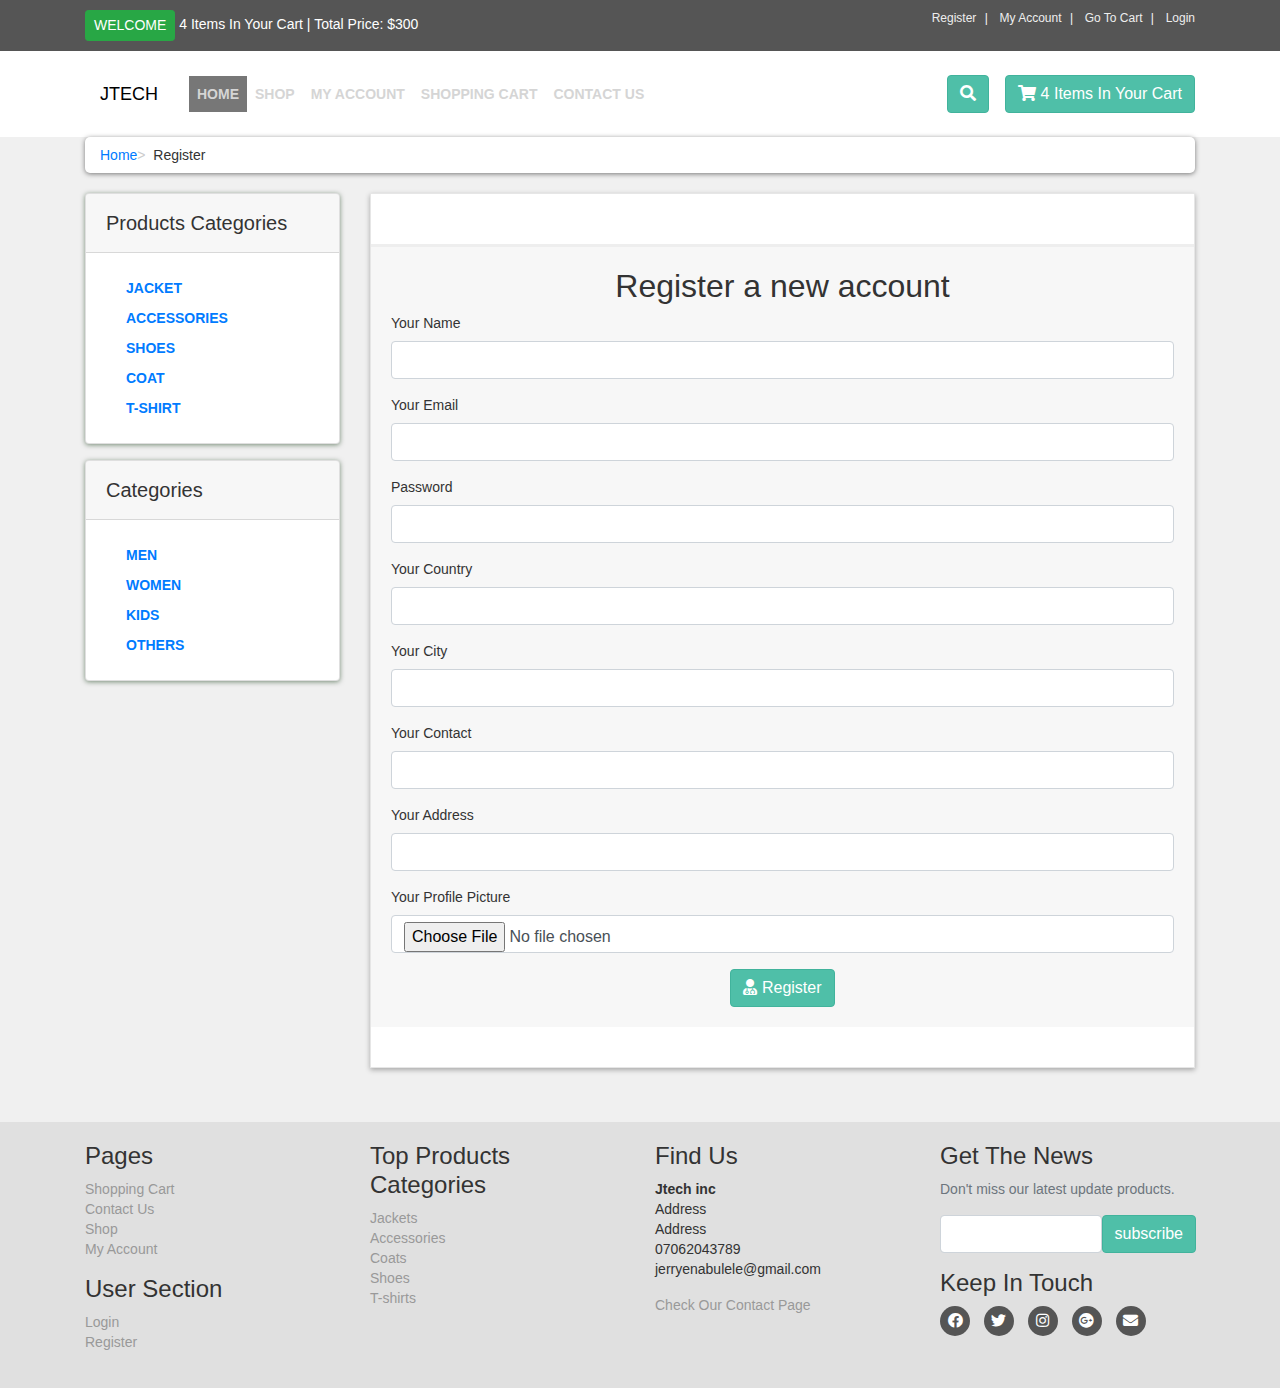
<file: customer_register.html>
<!DOCTYPE html>
<html>

<head>
	<meta charset="utf-8">
	<meta name="viewport" content="width=device-width, initial-scale=1, maximum-scale=1">
	<meta name="keyword" content="">
	<link rel="stylesheet" type="text/css" href="fonts/css/all.css">
	<link rel="stylesheet" type="text/css" href="css/bootstrap.css">
	<link rel="stylesheet" type="text/css" href="css/style.css">
	<title></title>
</head>

<body>
	<div id="top">
		<!-- Top Begin -->
		<div class="container">
			<!-- Container Begin -->
			<div class="row">
				<!-- Row Begin -->
				<div class="col-md-6 offer">
					<!-- col-md-6 offer Begin -->
					<a href="" class="btn btn-success btn-sm">Welcome</a>
					<a href="checkout.html">4 Items In Your Cart | Total Price: $300</a>
				</div><!-- col-md-6 offer End -->
				<div class="col-md-6">
					<!-- col-md-6 Begin -->
					<ul class="menu">
						<!-- menu Begin -->
						<li>
							<a href="customer_register.html">Register</a>
						</li>
						<li>
							<a href="#">My Account</a>
						</li>
						<li>
							<a href="cart.html">Go To Cart</a>
						</li>
						<li>
							<a href="#">Login</a>
						</li>
					</ul><!-- menu End -->
				</div><!-- col-md-6 End -->
			</div><!-- Row End -->
		</div><!-- Container End -->
	</div><!-- Top End -->
	<nav id="navbar" class="navbar navbar-expand-md navbar-dark">
		<!--  navbar-expand-md begin -->
		<div class="container">
			<a href="index.html" class="navbar-brand home">JTECH</a>

			<button class="navbar-toggler bg-dark mr-4" type="button" data-toggle="collapse" data-target="#search" aria-controls="navbarSearch" aria-expanded="false" aria-label="Toggle navigation">
				<span> <i class="fa fa-search"></i></span>
			</button>

			<button class="navbar-toggler bg-dark" type="button" data-toggle="collapse" data-target="#navbarsExampleDefault" aria-controls="navbarsExampleDefault" aria-expanded="false" aria-label="Toggle navigation">
				<span class="navbar-toggler-icon"></span>
			</button>

			<div class="collapse navbar-collapse" id="navbarsExampleDefault">
				<ul class="nav navbar-nav">
					<li class="nav-item active">
						<a class="nav-link" href="index.html">Home</a>
					</li>
					<li class="nav-item">
						<a class="nav-link" href="shop.html">Shop</a>
					</li>
					<li class="nav-item">
						<a class="nav-link" href="#">My Account</a>
					</li>
					<li class="nav-item">
						<a class="nav-link" href="cart.html">Shopping Cart</a>
					</li>
					<li class="nav-item">
						<a class="nav-link" href="contact.html">Contact Us</a>
					</li>
				</ul>
			</div>
			<div class="ml-auto d-flex">
				<div class="collapse navbar-collapse mr-3">
					<button class="btn btn-primary" type="button" data-toggle="collapse" data-target="#search">
						<i class="fa fa-search"></i>
					</button>
				</div>
				<a href="cart.html" class="btn navbar-btn btn-primary">
					<i class="fa fa-shopping-cart"></i>
					<span>4 Items In Your Cart</span>
				</a>
			</div>

			<div class="collapse clearfix" id="search">
				<form method="get" action="result.php" class="navbar-form">
					<div class="input-group d-flex">
						<input type="text" class="form-control" placeholder="Search" name="user_query" required>
						<button type="submit" name="search" class="btn btn-primary"><i class="fa fa-search"></i></button>
					</div>
				</form>
			</div>
		</div>
	</nav><!--  navbar-expand-md end -->

	<div id="content">
		<!-- #content begin -->
		<div class="container">
			<!-- container begin -->
			<div class="row">
				<!-- row begin -->
				<div class="col-md-12">
					<!-- col-md-12 begin -->
					<ul class="breadcrumb">
						<!-- breadcrumb begin -->
						<li>
							<a href="index.html">Home</a>
						</li>
						<li>
							Register
						</li>
					</ul><!-- breadcrumb end -->
				</div><!-- col-md-12 end -->

				<div class="col-md-3">
					<!-- col-md-3 begin -->
					<div class="card sidebar-menu mb-3">
						<!-- card sidebar-menu begin -->

						<div class="card-header">
							<!-- card-header begins -->
							<h3 class="card-title">Products Categories</h3>
						</div><!-- card-header ends -->

						<div class="card-body">
							<!-- card-body begin -->
							<ul class="category-menu">
								<!-- nav nav-pills nav-stacked category-menu begin -->
								<li><a href="#">Jacket</a></li>
								<li><a href="#">Accessories</a></li>
								<li><a href="#">Shoes</a></li>
								<li><a href="#">Coat</a></li>
								<li><a href="#">T-Shirt</a></li>
							</ul><!-- nav nav-pills nav-stacked category-menu end -->
						</div><!-- card-body end -->

					</div><!-- card sidebar-menu ends -->

					<div class="card sidebar-menu">
						<!-- card sidebar-menu begin -->

						<div class="card-header">
							<!-- card-header begins -->
							<h3 class="card-title">Categories</h3>
						</div><!-- card-header ends -->

						<div class="card-body">
							<!-- card-body begin -->
							<ul class="category-menu">
								<!-- nav nav-pills nav-stacked category-menu begin -->
								<li><a href="#">Men</a></li>
								<li><a href="#">Women</a></li>
								<li><a href="#">Kids</a></li>
								<li><a href="#">Others</a></li>
							</ul><!-- nav nav-pills nav-stacked category-menu end -->
						</div><!-- card-body end -->

					</div><!-- card sidebar-menu ends -->
				</div><!-- col-md-3 end -->

				<div class="col-md-9">
					<!-- col-md-9 begin -->
					<div class="box">
						<!-- box begin -->
						<div class="box-header">
							<!-- box-header begin -->
							<h2 class="text-center">Register a new account</h2>

							<form action="customer_register.php" method="post" enctype="multipart/form-data">
								<!-- form begin -->
								<div class="form-group">
									<!-- form-group begin -->
									<label>Your Name</label>
									<input type="text" class="form-control" name="c_name" required>
								</div><!-- form-group end -->
								<div class="form-group">
									<!-- form-group begin -->
									<label>Your Email</label>
									<input type="text" class="form-control" name="c_email" required>
								</div><!-- form-group end -->
								<div class="form-group">
									<!-- form-group begin -->
									<label>Password</label>
									<input type="password" class="form-control" name="c_pass" required>
								</div><!-- form-group end -->
								<div class="form-group">
									<!-- form-group begin -->
									<label>Your Country</label>
									<input type="text" class="form-control" name="c_country" required>
								</div><!-- form-group end -->
								<div class="form-group">
									<!-- form-group begin -->
									<label>Your City</label>
									<input type="text" class="form-control" name="c_city" required>
								</div><!-- form-group end -->
								<div class="form-group">
									<!-- form-group begin -->
									<label>Your Contact</label>
									<input type="text" class="form-control" name="c_contact" required>
								</div><!-- form-group end -->
								<div class="form-group">
									<!-- form-group begin -->
									<label>Your Address</label>
									<input type="text" class="form-control" name="c_address" required>
								</div><!-- form-group end -->
								<div class="form-group">
									<!-- form-group begin -->
									<label>Your Profile Picture</label>
									<input type="file" class="form-control" name="c_image" required>
								</div><!-- form-group end -->
								<div class="text-center">
									<!-- text-center begin-->
									<button type="submit" name="register" class="btn btn-primary">
										<i class="fa fa-user-md"></i> Register</button>
								</div><!-- text-center end -->
							</form><!-- form end -->

						</div><!-- box-header end -->
					</div><!-- box end -->
				</div><!-- col-md-9 end -->

			</div><!-- row end -->
		</div><!-- container end -->
	</div><!-- #content end -->


	<div id="footer" class="mt-4">
		<!-- #footer begins -->
		<div class="container">
			<!-- container begin -->
			<div class="row">
				<!-- row begins -->
				<div class="col-sm-6 col-md-3">
					<!--col-sm-6 col-md-3 begins -->

					<h4>Pages</h4>

					<ul>
						<!-- ul begins -->
						<li><a href="cart.html">Shopping Cart</a></li>
						<li><a href="contact.html">Contact Us</a></li>
						<li><a href="shop.html">Shop</a></li>
						<li><a href="customer/my_account.html">My Account</a></li>
					</ul><!-- ul ends -->
					<hr class="d-md-none d-sm-block">

					<h4>User Section</h4>

					<ul>
						<!-- ul begins -->
						<li><a href="checkout.html">Login</a></li>
						<li><a href="customer_register.html">Register</a></li>
					</ul><!-- ul ends -->
					<hr class="d-md-none d-sm-block">

				</div>
				<!--col-sm-6 col-md-3 ends -->

				<div class="col-sm-6 col-md-3">
					<!--col-sm-6 col-md-3 begins -->

					<h4>Top Products Categories</h4>
					<ul>
						<!-- ul begins -->
						<li><a href="#">Jackets</a></li>
						<li><a href="#">Accessories</a></li>
						<li><a href="#">Coats</a></li>
						<li><a href="#">Shoes</a></li>
						<li><a href="#">T-shirts</a></li>
					</ul><!-- ul ends -->
					<hr class="d-md-none d-sm-block">

				</div>
				<!--col-sm-6 col-md-3 ends -->

				<div class="col-sm-6 col-md-3">
					<!-- col-sm-6 col-md-3 begins -->

					<h4>Find Us</h4>
					<p>
						<!-- p begins -->
						<strong>Jtech inc</strong>
						<br>Address
						<br>Address
						<br>07062043789
						<br>jerryenabulele@gmail.com
					</p><!-- p ends -->

					<a href="contact.html">Check Our Contact Page</a>
					<hr class="d-md-none d-sm-block">

				</div><!-- col-sm-6 col-md-3 ends -->

				<div class="col-sm-6 col-md-3">
					<!-- col-sm-6 col-md-3 begin -->

					<h4>Get The News</h4>
					<p class="text-muted">
						Don't miss our latest update products.
					</p>

					<form action="" method="get">
						<!-- form begin -->
						<div class="form-group input-group-prepend">
							<!-- form-group begins -->
							<input type="text" class="form-control" name="email">
							<input type="submit" value="subscribe" class="btn btn-primary">
						</div><!-- form-group ends -->
					</form><!-- form ends -->
					<hr class="d-md-none d-sm-block">

					<h4>Keep In Touch</h4>
					<p class="social">
						<a href="#" class="fab fa-facebook"></a>
						<a href="#" class="fab fa-twitter"></a>
						<a href="#" class="fab fa-instagram"></a>
						<a href="#" class="fab fa-google-plus"></a>
						<a href="#" class="fa fa-envelope"></a>
					</p>
				</div><!-- col-sm-6 col-md-3 end -->
			</div><!-- row ends -->
		</div><!-- container ends -->
	</div><!-- #footer ends -->










	<script src="js/jquery-3.4.1.slim.min.js"></script>
	<script src="js/bootstrap.min.js"></script>
</body>

</html>
</file>
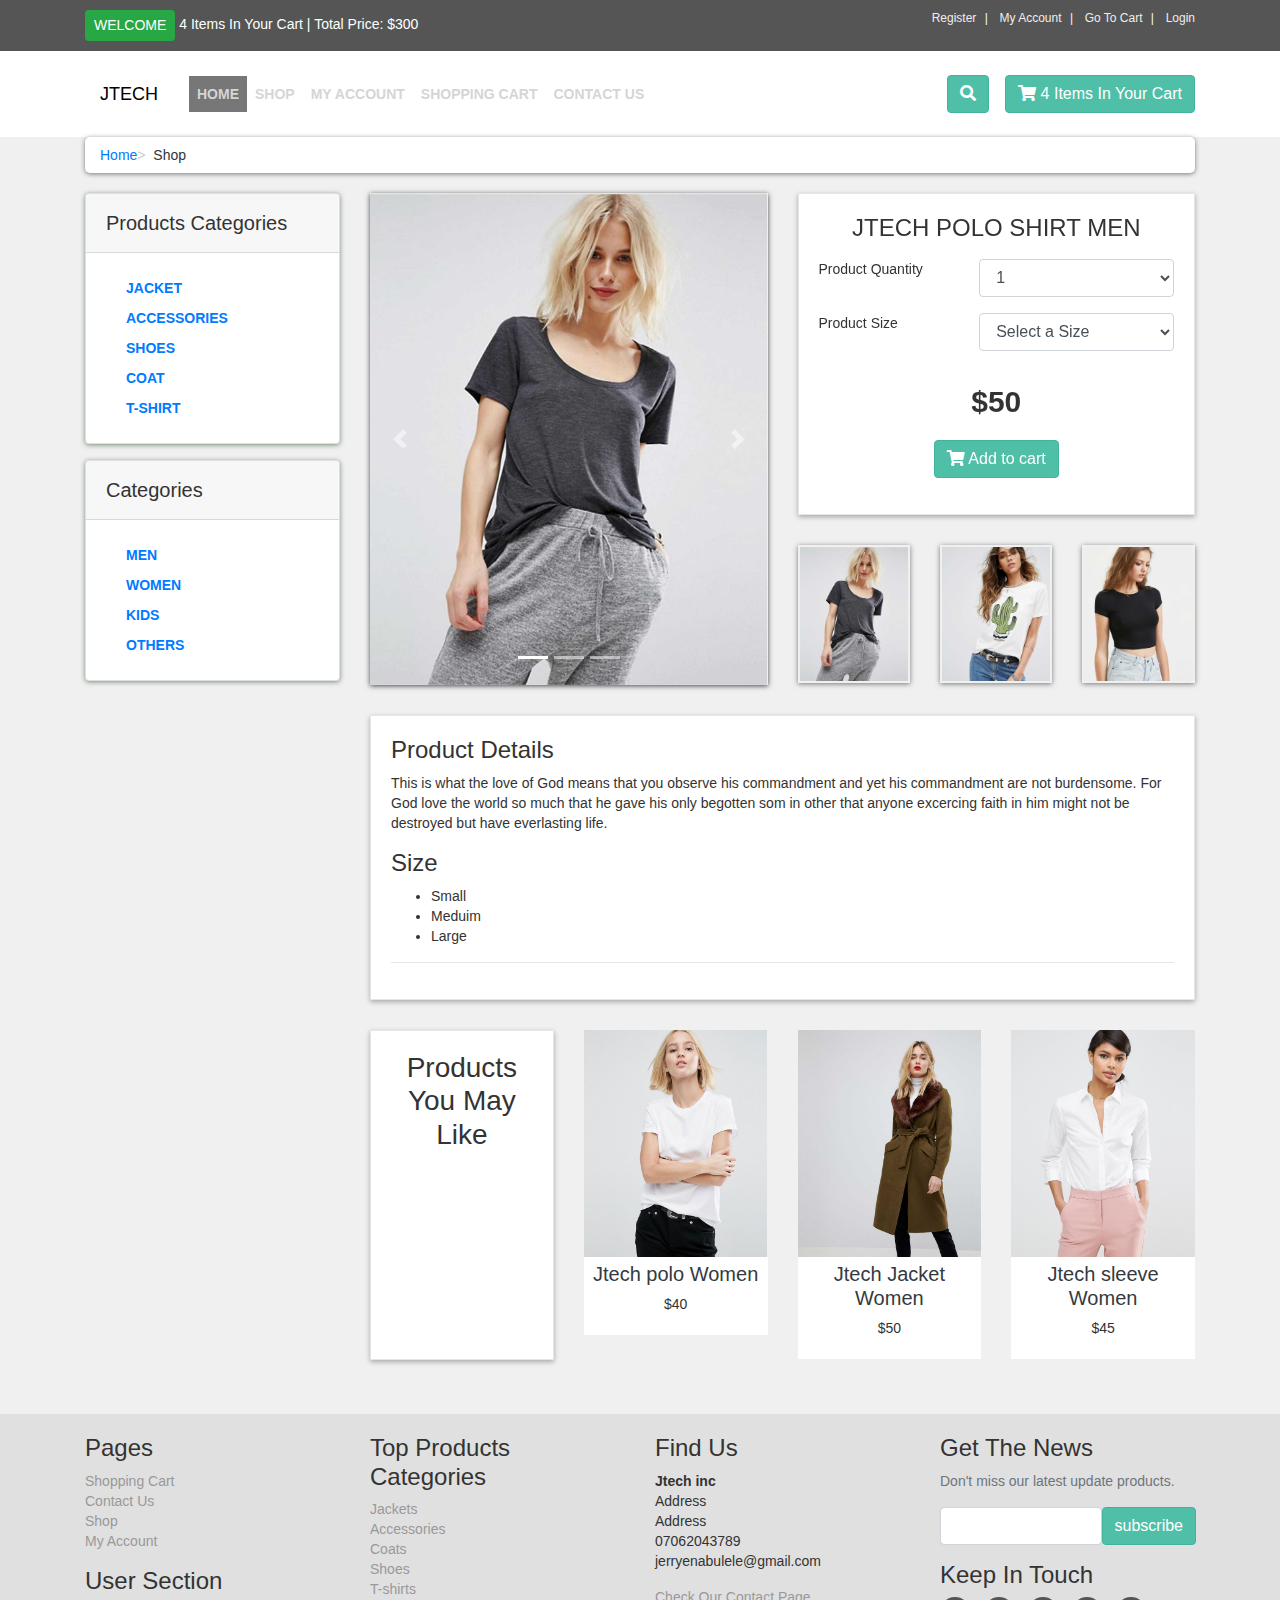
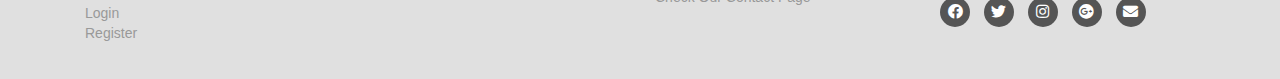
<file: details.html>
<!DOCTYPE html>
<html>

<head>
	<meta charset="utf-8">
	<meta name="viewport" content="width=device-width, initial-scale=1, maximum-scale=1">
	<meta name="keyword" content="">
	<link rel="stylesheet" type="text/css" href="fonts/css/all.css">
	<link rel="stylesheet" type="text/css" href="css/bootstrap.css">
	<link rel="stylesheet" type="text/css" href="css/style.css">
	<title></title>
</head>

<body>
	<div id="top">
		<!-- Top Begin -->
		<div class="container">
			<!-- Container Begin -->
			<div class="row">
				<!-- Row Begin -->
				<div class="col-md-6 offer">
					<!-- col-md-6 offer Begin -->
					<a href="" class="btn btn-success btn-sm">Welcome</a>
					<a href="#">4 Items In Your Cart | Total Price: $300</a>
				</div><!-- col-md-6 offer End -->
				<div class="col-md-6">
					<!-- col-md-6 Begin -->
					<ul class="menu">
						<!-- menu Begin -->
						<li>
							<a href="customer_register.html">Register</a>
						</li>
						<li>
							<a href="#">My Account</a>
						</li>
						<li>
							<a href="cart.html">Go To Cart</a>
						</li>
						<li>
							<a href="checkout.html">Login</a>
						</li>
					</ul><!-- menu End -->
				</div><!-- col-md-6 End -->
			</div><!-- Row End -->
		</div><!-- Container End -->
	</div><!-- Top End -->
	<nav id="navbar" class="navbar navbar-expand-md navbar-dark">
		<!--  navbar-expand-md begin -->
		<div class="container">
			<a href="index.html" class="navbar-brand home">JTECH</a>

			<button class="navbar-toggler bg-dark mr-4" type="button" data-toggle="collapse" data-target="#search" aria-controls="navbarSearch" aria-expanded="false" aria-label="Toggle navigation">
				<span> <i class="fa fa-search"></i></span>
			</button>

			<button class="navbar-toggler bg-dark" type="button" data-toggle="collapse" data-target="#navbarsExampleDefault" aria-controls="navbarsExampleDefault" aria-expanded="false" aria-label="Toggle navigation">
				<span class="navbar-toggler-icon"></span>
			</button>

			<div class="collapse navbar-collapse" id="navbarsExampleDefault">
				<ul class="nav navbar-nav">
					<li class="nav-item active">
						<a class="nav-link" href="index.html">Home</a>
					</li>
					<li class="nav-item">
						<a class="nav-link" href="shop.html">Shop</a>
					</li>
					<li class="nav-item">
						<a class="nav-link" href="#">My Account</a>
					</li>
					<li class="nav-item">
						<a class="nav-link" href="cart.html">Shopping Cart</a>
					</li>
					<li class="nav-item">
						<a class="nav-link" href="contact.html">Contact Us</a>
					</li>
				</ul>
			</div>
			<div class="ml-auto d-flex">
				<div class="collapse navbar-collapse mr-3">
					<button class="btn btn-primary" type="button" data-toggle="collapse" data-target="#search">
						<i class="fa fa-search"></i>
					</button>
				</div>
				<a href="cart.html" class="btn navbar-btn btn-primary">
					<i class="fa fa-shopping-cart"></i>
					<span>4 Items In Your Cart</span>
				</a>
			</div>

			<div class="collapse clearfix" id="search">
				<form method="get" action="result.php" class="navbar-form">
					<div class="input-group d-flex">
						<input type="text" class="form-control" placeholder="Search" name="user_query" required>
						<button type="submit" name="search" class="btn btn-primary"><i class="fa fa-search"></i></button>
					</div>
				</form>
			</div>
		</div>
	</nav><!--  navbar-expand-md end -->
	<div id="content">
		<!-- #content begin -->
		<div class="container">
			<!-- container begin -->
			<div class="row">
				<!-- row begin -->
				<div class="col-md-12">
					<!-- col-md-12 begin -->
					<ul class="breadcrumb">
						<!-- breadcrumb begin -->
						<li>
							<a href="index.html">Home</a>
						</li>
						<li>
							Shop
						</li>
					</ul><!-- breadcrumb end -->
				</div><!-- col-md-12 end -->

				<div class="col-md-3">
					<!-- col-md-3 begin -->
					<div class="card sidebar-menu mb-3">
						<!-- card sidebar-menu begin -->

						<div class="card-header">
							<!-- card-header begins -->
							<h3 class="card-title">Products Categories</h3>
						</div><!-- card-header ends -->

						<div class="card-body">
							<!-- card-body begin -->
							<ul class="category-menu">
								<!-- nav nav-pills nav-stacked category-menu begin -->
								<li><a href="#">Jacket</a></li>
								<li><a href="#">Accessories</a></li>
								<li><a href="#">Shoes</a></li>
								<li><a href="#">Coat</a></li>
								<li><a href="#">T-Shirt</a></li>
							</ul><!-- nav nav-pills nav-stacked category-menu end -->
						</div><!-- card-body end -->

					</div><!-- card sidebar-menu ends -->

					<div class="card sidebar-menu">
						<!-- card sidebar-menu begin -->

						<div class="card-header">
							<!-- card-header begins -->
							<h3 class="card-title">Categories</h3>
						</div><!-- card-header ends -->

						<div class="card-body">
							<!-- card-body begin -->
							<ul class="category-menu">
								<!-- nav nav-pills nav-stacked category-menu begin -->
								<li><a href="#">Men</a></li>
								<li><a href="#">Women</a></li>
								<li><a href="#">Kids</a></li>
								<li><a href="#">Others</a></li>
							</ul><!-- nav nav-pills nav-stacked category-menu end -->
						</div><!-- card-body end -->

					</div><!-- card sidebar-menu ends -->
				</div><!-- col-md-3 end -->

				<div class="col-md-9">
					<!-- col-md-9 begin -->
					<div id="productMain" class="row">
						<!-- row begin -->
						<div class="col-md-6">
							<!-- col-md-6 begin -->
							<div id="mainImage">
								<!-- mainImage begin -->
								<div id="myCarousel" class="carousel slide" data-ride="carousel">
									<!-- carousel slide begin -->
									<ol class="carousel-indicators">
										<!-- carousel-indicators begin -->
										<li data-target="#myCarousel" data-slide-to="0" class="active"></li>
										<li data-target="#myCarousel" data-slide-to="1"></li>
										<li data-target="#myCarousel" data-slide-to="2"></li>
									</ol><!-- carousel-indicators end -->

									<div class="carousel-inner">
										<div class="carousel-item active">
											<img src="images/product-16.jpg" class="img-fluid">
										</div>
										<div class="carousel-item">
											<img src="images/product-08.jpg" class="img-fluid">
										</div>
										<div class="carousel-item">
											<img src="images/product-10.jpg" class="img-fluid">
										</div>
									</div>

									<a class="carousel-control-prev" href="#myCarousel" role="button" data-slide="prev">
										<!-- carousel-control-prev begin -->
										<span class="carousel-control-prev-icon" aria-hidden="true"></span>
										<span class="sr-only">Previous</span>
									</a><!-- carousel-control-prev end -->
									<a class="carousel-control-next" href="#myCarousel" role="button" data-slide="next">
										<!-- carousel-control-next begin -->
										<span class="carousel-control-next-icon" aria-hidden="true"></span>
										<span class="sr-only">Next</span>
									</a><!-- carousel-control-next end -->
								</div><!-- carousel slide end -->
							</div><!-- mainImage end -->
						</div><!-- col-md-6 end -->

						<div class="col-md-6">
							<!-- col-md-6 begin -->
							<div class="box">
								<!-- box begin -->
								<h4 class="text-center mb-3">JTECH POLO SHIRT MEN</h4>
								<form action="details.php" class="form-horizontal" method="post">
									<!-- form-horizontal begin -->
									<div class="form-group">
										<!-- form-group begin -->
										<div class="row">
											<!-- row begin -->
											<label for="" class="col-md-5 control-label">Product Quantity</label>
											<div class="col-md-7">
												<!-- col-md-7 begin -->
												<select name="product_qty" class="form-control">
													<!-- select begin -->
													<option>1</option>
													<option>2</option>
													<option>3</option>
													<option>4</option>
													<option>5</option>
												</select><!-- select end -->
											</div><!-- col-md-7 end -->
										</div><!-- row end -->
									</div><!-- form-group end -->

									<div class="form-group">
										<!-- form-group begin -->
										<div class="row">
											<!-- row begin -->
											<label for="" class="col-md-5 control-label">Product Size</label>
											<div class="col-md-7">
												<!-- col-md-7 begin -->
												<select name="product_size" class="form-control">
													<!-- select begin -->
													<option>Select a Size</option>
													<option>Small</option>
													<option>Medium</option>
													<option>Large</option>
												</select><!-- select end -->
											</div><!-- col-md-7 end -->
										</div><!-- row end -->
									</div><!-- form-group end -->

									<p class="price">$50</p>

									<p class="text-center buttons"><button class="btn btn-primary"><i class="fa fa-shopping-cart"></i> Add to cart</button></p>

								</form><!-- form-horizontal end -->
							</div><!-- box end -->

							<div class="row" id="thumbs">
								<!-- row begin -->
								<div class="col-md-4">
									<!-- col-xs-4 begin -->
									<a data-target="#myCarousel" data-slide-to="0" href="" class="thumb">
										<!-- thumb begin -->
										<img src="images/product-16.jpg" class="img-fluid">
									</a><!-- thumb end -->
								</div><!-- col-xs-4 end -->
								<div class="col-md-4">
									<!-- col-xs-4 begin -->
									<a data-target="#myCarousel" data-slide-to="1" href="" class="thumb">
										<!-- thumb begin -->
										<img src="images/product-08.jpg" class="img-fluid">
									</a><!-- thumb end -->
								</div><!-- col-xs-4 end -->
								<div class="col-md-4">
									<!-- col-xs-4 begin -->
									<a data-target="#myCarousel" data-slide-to="2" href="" class="thumb">
										<!-- thumb begin -->
										<img src="images/product-10.jpg" class="img-fluid">
									</a><!-- thumb end -->
								</div><!-- col-xs-4 end -->
							</div><!-- row end -->

						</div><!-- col-md-6 end -->
					</div><!-- row end -->

					<div class="box" id="details">
						<!-- box begins -->
						<h4>Product Details</h4>

						<p>
							This is what the love of God means that you observe his commandment and yet his commandment are not burdensome. For God love the world so much that he gave his only begotten som in other that anyone excercing faith in him might not be destroyed but have everlasting life.
						</p>

						<h4>Size</h4>

						<ul>
							<li>Small</li>
							<li>Meduim</li>
							<li>Large</li>
						</ul>
						<hr>
					</div><!-- box end -->

					<div class="row" id="row same-height-row">
						<!--#row same-height-row begin-->
						<div class="col-md-3 col-sm-6">
							<!-- col-md-3 col-sm-6 begin -->
							<div class="box same-height headline">
								<!-- box same-height headline begin -->
								<h3 class="text-center">Products You May Like</h3>
							</div><!-- box same-height headline end -->
						</div><!-- col-md-3 col-sm-6 end -->

						<div class="col-md-3 col-sm-6 center-responsive">
							<!-- col-md-3 col-sm-6 begin -->
							<div class="product same-height">
								<!-- product same-height begin -->
								<a href="details.php">
									<img src="images/product-01.jpg" class="img-fluid">
								</a>
								<div class="text">
									<!-- text begin -->
									<h5 class="text-center"><a href="details.html" class="text-dark">Jtech polo Women</a></h5>
									<p class="price text-center">$40</p>
								</div><!-- text end -->
							</div><!-- product same-height end -->
						</div><!-- col-md-3 col-sm-6 end -->

						<div class="col-md-3 col-sm-6 center-responsive">
							<!-- col-md-3 col-sm-6 begin -->
							<div class="product same-height">
								<!-- product same-height begin -->
								<a href="details.php">
									<img src="images/product-04.jpg" class="img-fluid">
								</a>
								<div class="text">
									<!-- text begin -->
									<h5 class="text-center"><a href="details.html" class="text-dark">Jtech Jacket Women</a></h5>
									<p class="price text-center">$50</p>
								</div><!-- text end -->
							</div><!-- product same-height end -->
						</div><!-- col-md-3 col-sm-6 end -->

						<div class="col-md-3 col-sm-6 center-responsive">
							<!-- col-md-3 col-sm-6 begin -->
							<div class="product same-height">
								<!-- product same-height begin -->
								<a href="details.php">
									<img src="images/product-02.jpg" class="img-fluid">
								</a>
								<div class="text">
									<!-- text begin -->
									<h5 class="text-center"><a href="details.html" class="text-dark">Jtech sleeve Women</a></h5>
									<p class="price text-center">$45</p>
								</div><!-- text end -->
							</div><!-- product same-height end -->
						</div><!-- col-md-3 col-sm-6 end -->
					</div>
					<!--#row same-height-row end -->

				</div><!-- col-md-9 end -->

			</div><!-- row end -->
		</div><!-- container end -->
	</div><!-- #content end -->


	<div id="footer" class="mt-4">
		<!-- #footer begins -->
		<div class="container">
			<!-- container begin -->
			<div class="row">
				<!-- row begins -->
				<div class="col-sm-6 col-md-3">
					<!--col-sm-6 col-md-3 begins -->

					<h4>Pages</h4>

					<ul>
						<!-- ul begins -->
						<li><a href="cart.html">Shopping Cart</a></li>
						<li><a href="contact.html">Contact Us</a></li>
						<li><a href="shop.html">Shop</a></li>
						<li><a href="customer/my_account.html">My Account</a></li>
					</ul><!-- ul ends -->
					<hr class="d-md-none d-sm-block">

					<h4>User Section</h4>

					<ul>
						<!-- ul begins -->
						<li><a href="checkout.html">Login</a></li>
						<li><a href="customer_register.html">Register</a></li>
					</ul><!-- ul ends -->
					<hr class="d-md-none d-sm-block">

				</div>
				<!--col-sm-6 col-md-3 ends -->

				<div class="col-sm-6 col-md-3">
					<!--col-sm-6 col-md-3 begins -->

					<h4>Top Products Categories</h4>
					<ul>
						<!-- ul begins -->
						<li><a href="#">Jackets</a></li>
						<li><a href="#">Accessories</a></li>
						<li><a href="#">Coats</a></li>
						<li><a href="#">Shoes</a></li>
						<li><a href="#">T-shirts</a></li>
					</ul><!-- ul ends -->
					<hr class="d-md-none d-sm-block">

				</div>
				<!--col-sm-6 col-md-3 ends -->

				<div class="col-sm-6 col-md-3">
					<!-- col-sm-6 col-md-3 begins -->

					<h4>Find Us</h4>
					<p>
						<!-- p begins -->
						<strong>Jtech inc</strong>
						<br>Address
						<br>Address
						<br>07062043789
						<br>jerryenabulele@gmail.com
					</p><!-- p ends -->

					<a href="contact.html">Check Our Contact Page</a>
					<hr class="d-md-none d-sm-block">

				</div><!-- col-sm-6 col-md-3 ends -->

				<div class="col-sm-6 col-md-3">
					<!-- col-sm-6 col-md-3 begin -->

					<h4>Get The News</h4>
					<p class="text-muted">
						Don't miss our latest update products.
					</p>

					<form action="" method="get">
						<!-- form begin -->
						<div class="form-group input-group-prepend">
							<!-- form-group begins -->
							<input type="text" class="form-control" name="email">
							<input type="submit" value="subscribe" class="btn btn-primary">
						</div><!-- form-group ends -->
					</form><!-- form ends -->
					<hr class="d-md-none d-sm-block">

					<h4>Keep In Touch</h4>
					<p class="social">
						<a href="#" class="fab fa-facebook"></a>
						<a href="#" class="fab fa-twitter"></a>
						<a href="#" class="fab fa-instagram"></a>
						<a href="#" class="fab fa-google-plus"></a>
						<a href="#" class="fa fa-envelope"></a>
					</p>
				</div><!-- col-sm-6 col-md-3 end -->
			</div><!-- row ends -->
		</div><!-- container ends -->
	</div><!-- #footer ends -->










	<script src="js/jquery-3.4.1.slim.min.js"></script>
	<script src="js/bootstrap.min.js"></script>
</body>

</html>
</file>
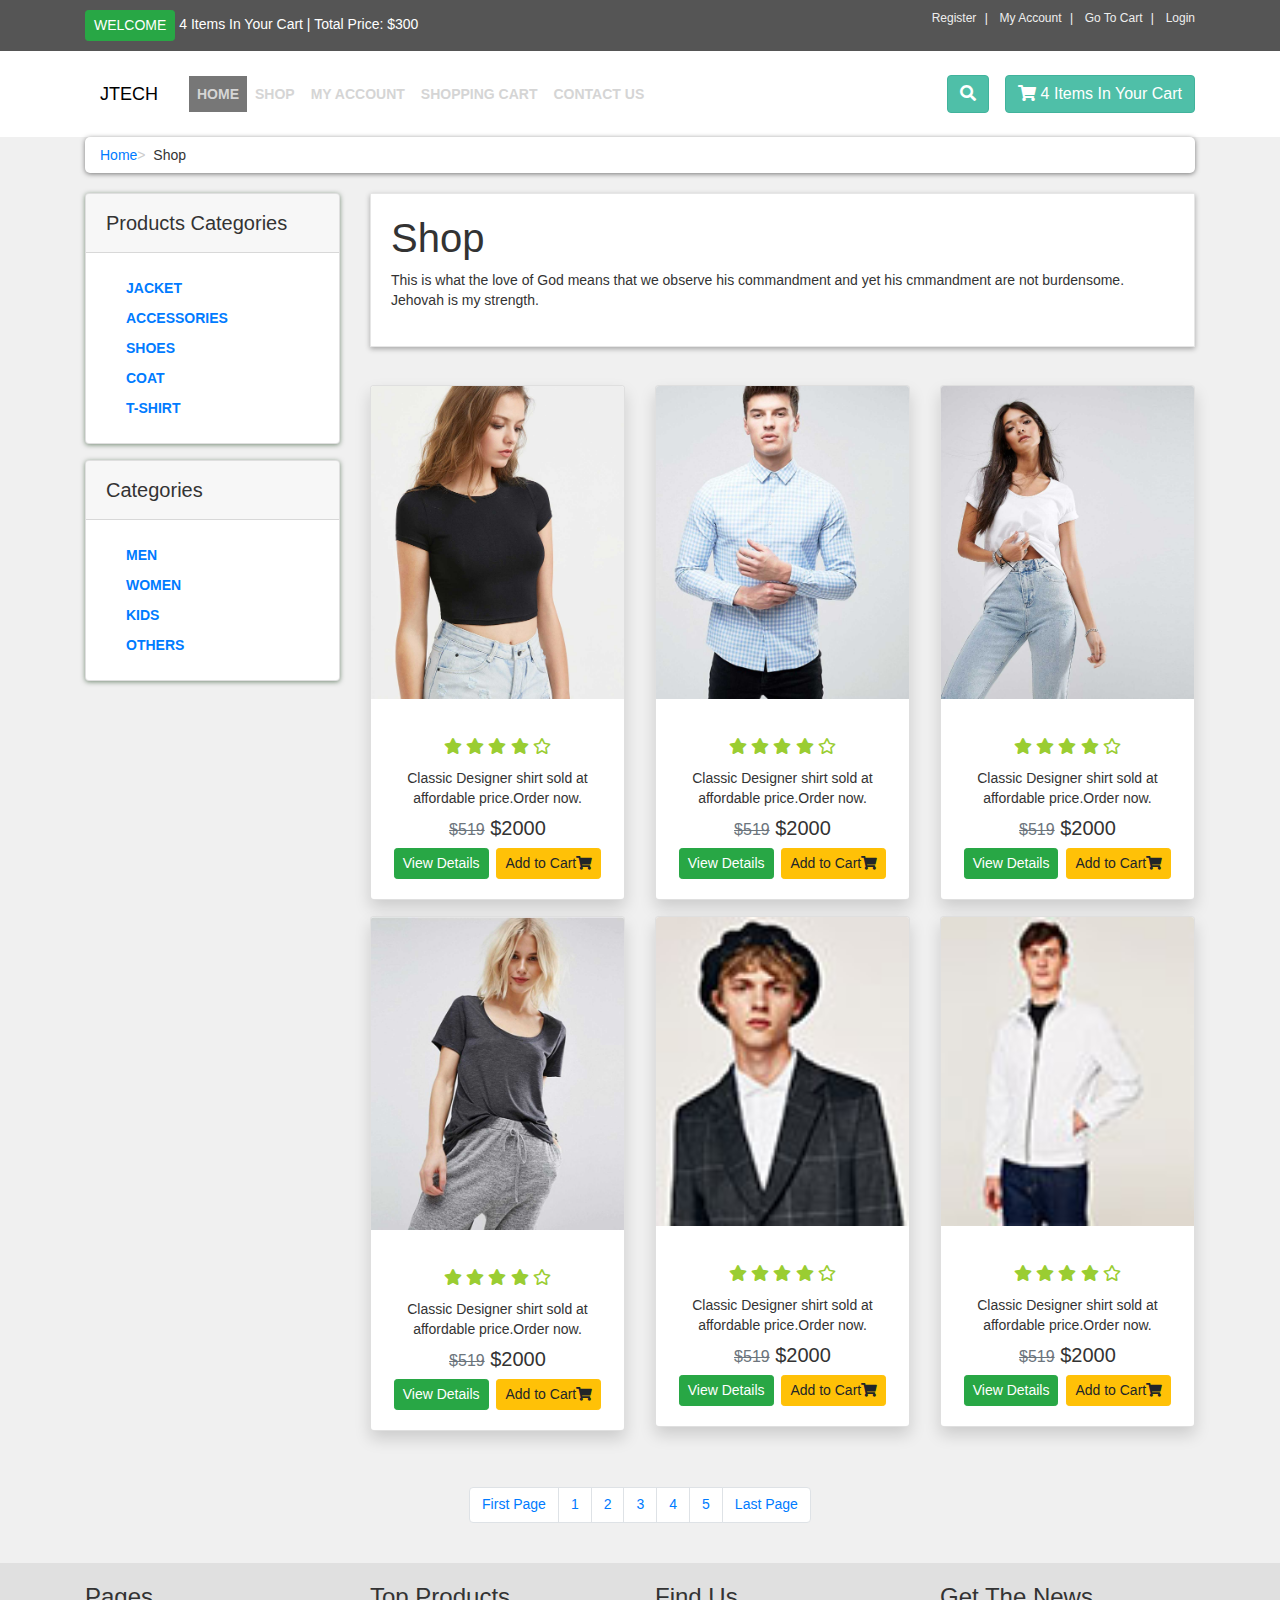
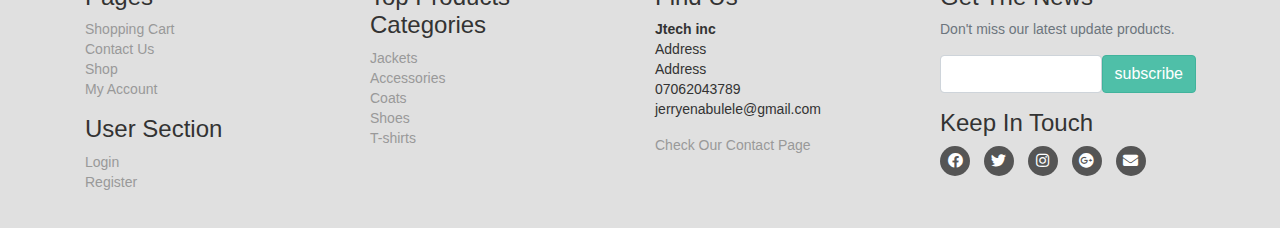
<file: shop.html>
<!DOCTYPE html>
<html>

<head>
	<meta charset="utf-8">
	<meta name="viewport" content="width=device-width, initial-scale=1, maximum-scale=1">
	<meta name="keyword" content="">
	<link rel="stylesheet" type="text/css" href="fonts/css/all.css">
	<link rel="stylesheet" type="text/css" href="css/bootstrap.css">
	<link rel="stylesheet" type="text/css" href="css/style.css">
	<title></title>
</head>

<body>
	<div id="top">
		<!-- Top Begin -->
		<div class="container">
			<!-- Container Begin -->
			<div class="row">
				<!-- Row Begin -->
				<div class="col-md-6 offer">
					<!-- col-md-6 offer Begin -->
					<a href="" class="btn btn-success btn-sm">Welcome</a>
					<a href="#">4 Items In Your Cart | Total Price: $300</a>
				</div><!-- col-md-6 offer End -->
				<div class="col-md-6">
					<!-- col-md-6 Begin -->
					<ul class="menu">
						<!-- menu Begin -->
						<li>
							<a href="customer_register.html">Register</a>
						</li>
						<li>
							<a href="#">My Account</a>
						</li>
						<li>
							<a href="cart.html">Go To Cart</a>
						</li>
						<li>
							<a href="#">Login</a>
						</li>
					</ul><!-- menu End -->
				</div><!-- col-md-6 End -->
			</div><!-- Row End -->
		</div><!-- Container End -->
	</div><!-- Top End -->
	<nav id="navbar" class="navbar navbar-expand-md navbar-dark">
		<!--  navbar-expand-md begin -->
		<div class="container">
			<a href="index.html" class="navbar-brand home">JTECH</a>

			<button class="navbar-toggler bg-dark mr-4" type="button" data-toggle="collapse" data-target="#search" aria-controls="navbarSearch" aria-expanded="false" aria-label="Toggle navigation">
				<span> <i class="fa fa-search"></i></span>
			</button>

			<button class="navbar-toggler bg-dark" type="button" data-toggle="collapse" data-target="#navbarsExampleDefault" aria-controls="navbarsExampleDefault" aria-expanded="false" aria-label="Toggle navigation">
				<span class="navbar-toggler-icon"></span>
			</button>

			<div class="collapse navbar-collapse" id="navbarsExampleDefault">
				<ul class="nav navbar-nav">
					<li class="nav-item active">
						<a class="nav-link" href="index.html">Home</a>
					</li>
					<li class="nav-item">
						<a class="nav-link" href="shop.html">Shop</a>
					</li>
					<li class="nav-item">
						<a class="nav-link" href="#">My Account</a>
					</li>
					<li class="nav-item">
						<a class="nav-link" href="cart.html">Shopping Cart</a>
					</li>
					<li class="nav-item">
						<a class="nav-link" href="contact.html">Contact Us</a>
					</li>
				</ul>
			</div>
			<div class="ml-auto d-flex">
				<div class="collapse navbar-collapse mr-3">
					<button class="btn btn-primary" type="button" data-toggle="collapse" data-target="#search">
						<i class="fa fa-search"></i>
					</button>
				</div>
				<a href="cart.html" class="btn navbar-btn btn-primary">
					<i class="fa fa-shopping-cart"></i>
					<span>4 Items In Your Cart</span>
				</a>
			</div>

			<div class="collapse clearfix" id="search">
				<form method="get" action="result.php" class="navbar-form">
					<div class="input-group d-flex">
						<input type="text" class="form-control" placeholder="Search" name="user_query" required>
						<button type="submit" name="search" class="btn btn-primary"><i class="fa fa-search"></i></button>
					</div>
				</form>
			</div>
		</div>
	</nav><!--  navbar-expand-md end -->

	<div id="content">
		<!-- #content begin -->
		<div class="container">
			<!-- container begin -->
			<div class="row">
				<!-- row begin -->
				<div class="col-md-12">
					<!-- col-md-12 begin -->
					<ul class="breadcrumb pr-2">
						<!-- breadcrumb begin -->
						<li>
							<a href="index.html">Home</a>
						</li>
						<li>
							Shop
						</li>
					</ul><!-- breadcrumb end -->
				</div><!-- col-md-12 end -->

				<div class="col-md-3">
					<!-- col-md-3 begin -->
					<div class="card sidebar-menu mb-3">
						<!-- card sidebar-menu begin -->

						<div class="card-header">
							<!-- card-header begins -->
							<h3 class="card-title">Products Categories</h3>
						</div><!-- card-header ends -->

						<div class="card-body">
							<!-- card-body begin -->
							<ul class="category-menu">
								<!-- nav nav-pills nav-stacked category-menu begin -->
								<li><a href="#">Jacket</a></li>
								<li><a href="#">Accessories</a></li>
								<li><a href="#">Shoes</a></li>
								<li><a href="#">Coat</a></li>
								<li><a href="#">T-Shirt</a></li>
							</ul><!-- nav nav-pills nav-stacked category-menu end -->
						</div><!-- card-body end -->

					</div><!-- card sidebar-menu ends -->

					<div class="card sidebar-menu">
						<!-- card sidebar-menu begin -->

						<div class="card-header">
							<!-- card-header begins -->
							<h3 class="card-title">Categories</h3>
						</div><!-- card-header ends -->

						<div class="card-body">
							<!-- card-body begin -->
							<ul class="category-menu">
								<!-- nav nav-pills nav-stacked category-menu begin -->
								<li><a href="#">Men</a></li>
								<li><a href="#">Women</a></li>
								<li><a href="#">Kids</a></li>
								<li><a href="#">Others</a></li>
							</ul><!-- nav nav-pills nav-stacked category-menu end -->
						</div><!-- card-body end -->

					</div><!-- card sidebar-menu ends -->
				</div><!-- col-md-3 end -->

				<div class="col-md-9">
					<!-- col-md-9 begin -->
					<div class="box">
						<!-- box begin -->
						<h1>Shop</h1>
						<p>
							This is what the love of God means that we observe his commandment and yet his cmmandment are not burdensome. Jehovah is my strength.
						</p>
					</div><!-- box ends -->

					<div class="row">
						<!-- row begins -->
						<div class="col-md-4 col-sm-6">
							<!-- col-md-4 col-sm-6 center-responsive begin -->
							<div class="card shadow text-center my-2">
								<!-- card begins -->
								<div>
									<img src="images/product-10.jpg" alt="image1" class="img-fluid card-img-top" id="product-img">
								</div>
								<div class="card-body">
									<!-- card-body begins -->
									<h5 class="card-title"></h5>
									<h6>
										<i class="fas fa-star"></i>
										<i class="fas fa-star"></i>
										<i class="fas fa-star"></i>
										<i class="fas fa-star"></i>
										<i class="far fa-star"></i>
									</h6>
									<p class="my-2">
										Classic Designer shirt sold at affordable price.Order now.
									</p>
									<h5>
										<small><s class="text-secondary">$519</s></small>
										<span class="price">$2000</span>
									</h5>
									<div class=" mt-2" id="myButton">
										<a href="details.html" class="btn btn-success btn-sm">View Details</a>
										<a href="details.html" class="btn btn-warning btn-sm ml-1" name="add">Add to Cart<i class="fas fa-shopping-cart"></i></a>
									</div>
								</div><!-- card-body ends -->
							</div><!-- card ends -->
						</div><!-- col-md-4 col-sm-6 center-responsive ends -->

						<div class="col-md-4 col-sm-6">
							<!-- col-md-4 col-sm-6 center-responsive begin -->
							<div class="card shadow text-center my-2">
								<!-- card begins -->
								<div>
									<img src="images/product-11.jpg" alt="image1" class="img-fluid card-img-top" id="product-img">
								</div>
								<div class="card-body">
									<!-- card-body begins -->
									<h5 class="card-title"></h5>
									<h6>
										<i class="fas fa-star"></i>
										<i class="fas fa-star"></i>
										<i class="fas fa-star"></i>
										<i class="fas fa-star"></i>
										<i class="far fa-star"></i>
									</h6>
									<p class="my-2">
										Classic Designer shirt sold at affordable price.Order now.
									</p>
									<h5>
										<small><s class="text-secondary">$519</s></small>
										<span class="price">$2000</span>
									</h5>
									<div class=" mt-2" id="myButton">
										<a href="details.html" class="btn btn-success btn-sm">View Details</a>
										<a href="details.html" class="btn btn-warning btn-sm ml-1" name="add">Add to Cart<i class="fas fa-shopping-cart"></i></a>
									</div>
								</div><!-- card-body ends -->
							</div><!-- card ends -->
						</div><!-- col-md-4 col-sm-6 center-responsive ends -->

						<div class="col-md-4 col-sm-6">
							<!-- col-md-4 col-sm-6 center-responsive begin -->
							<div class="card shadow text-center my-2">
								<!-- card begins -->
								<div>
									<img src="images/product-13.jpg" alt="image1" class="img-fluid card-img-top" id="product-img">
								</div>
								<div class="card-body">
									<!-- card-body begins -->
									<h5 class="card-title"></h5>
									<h6>
										<i class="fas fa-star"></i>
										<i class="fas fa-star"></i>
										<i class="fas fa-star"></i>
										<i class="fas fa-star"></i>
										<i class="far fa-star"></i>
									</h6>
									<p class="my-2">
										Classic Designer shirt sold at affordable price.Order now.
									</p>
									<h5>
										<small><s class="text-secondary">$519</s></small>
										<span class="price">$2000</span>
									</h5>
									<div class=" mt-2" id="myButton">
										<a href="details.html" class="btn btn-success btn-sm">View Details</a>
										<a href="details.html" class="btn btn-warning btn-sm ml-1" name="add">Add to Cart<i class="fas fa-shopping-cart"></i></a>
									</div>
								</div><!-- card-body ends -->
							</div><!-- card ends -->
						</div><!-- col-md-4 col-sm-6 center-responsive ends -->

						<div class="col-md-4 col-sm-6">
							<!-- col-md-4 col-sm-6 center-responsive begin -->
							<div class="card shadow text-center my-2">
								<!-- card begins -->
								<div>
									<img src="images/product-16.jpg" alt="image1" class="img-fluid card-img-top" id="product-img">
								</div>
								<div class="card-body">
									<!-- card-body begins -->
									<h5 class="card-title"></h5>
									<h6>
										<i class="fas fa-star"></i>
										<i class="fas fa-star"></i>
										<i class="fas fa-star"></i>
										<i class="fas fa-star"></i>
										<i class="far fa-star"></i>
									</h6>
									<p class="my-2">
										Classic Designer shirt sold at affordable price.Order now.
									</p>
									<h5>
										<small><s class="text-secondary">$519</s></small>
										<span class="price">$2000</span>
									</h5>
									<div class=" mt-2" id="myButton">
										<a href="details.html" class="btn btn-success btn-sm">View Details</a>
										<a href="details.html" class="btn btn-warning btn-sm ml-1" name="add">Add to Cart<i class="fas fa-shopping-cart"></i></a>
									</div>
								</div><!-- card-body ends -->
							</div><!-- card ends -->
						</div><!-- col-md-4 col-sm-6 center-responsive ends -->

						<div class="col-md-4 col-sm-6">
							<!-- col-md-4 col-sm-6 center-responsive begin -->
							<div class="card shadow text-center my-2">
								<!-- card begins -->
								<div>
									<img src="images/product-min-01.jpg" alt="image1" class="img-fluid card-img-top" id="product-img">
								</div>
								<div class="card-body">
									<!-- card-body begins -->
									<h5 class="card-title"></h5>
									<h6>
										<i class="fas fa-star"></i>
										<i class="fas fa-star"></i>
										<i class="fas fa-star"></i>
										<i class="fas fa-star"></i>
										<i class="far fa-star"></i>
									</h6>
									<p class="my-2">
										Classic Designer shirt sold at affordable price.Order now.
									</p>
									<h5>
										<small><s class="text-secondary">$519</s></small> 
										<span class="price">$2000</span>
									</h5>
									<div class=" mt-2" id="myButton">
										<a href="details.html" class="btn btn-success btn-sm">View Details</a>
										<a href="details.html" class="btn btn-warning btn-sm ml-1" name="add">Add to Cart<i class="fas fa-shopping-cart"></i></a>
									</div>
								</div><!-- card-body ends -->
							</div><!-- card ends -->
						</div><!-- col-md-4 col-sm-6 center-responsive ends -->

						<div class="col-md-4 col-sm-6">
							<!-- col-md-4 col-sm-6 center-responsive begin -->
							<div class="card shadow text-center my-2">
								<!-- card begins -->
								<div>
									<img src="images/product-min-02.jpg" alt="image1" class="img-fluid card-img-top" id="product-img">
								</div>
								<div class="card-body">
									<!-- card-body begins -->
									<h5 class="card-title"></h5>
									<h6>
										<i class="fas fa-star"></i>
										<i class="fas fa-star"></i>
										<i class="fas fa-star"></i>
										<i class="fas fa-star"></i>
										<i class="far fa-star"></i>
									</h6>
									<p class="my-2">
										Classic Designer shirt sold at affordable price.Order now.
									</p>
									<h5>
										<small><s class="text-secondary">$519</s></small>
										<span class="price">$2000</span>
									</h5>
									<div class=" mt-2" id="myButton">
										<a href="details.html" class="btn btn-success btn-sm">View Details</a>
										<a href="details.html" class="btn btn-warning btn-sm ml-1" name="add">Add to Cart<i class="fas fa-shopping-cart"></i></a>
									</div>
								</div><!-- card-body ends -->
							</div><!-- card ends -->
						</div><!-- col-md-4 col-sm-6 center-responsive ends -->
					</div><!-- row ends -->
				</div><!-- col-md-9 ends -->

				<nav aria-label="" class="ml-auto mr-auto mt-5">
					<ul class="pagination">
						<li class="page-item">
							<a class="page-link" href="#" tabindex="-1">First Page</a>
						</li>
						<li class="page-item"><a class="page-link" href="#">1</a></li>
						<li class="page-item"><a class="page-link" href="#">2</a></li>
						<li class="page-item"><a class="page-link" href="#">3</a></li>
						<li class="page-item"><a class="page-link" href="#">4</a></li>
						<li class="page-item"><a class="page-link" href="#">5</a></li>
						<li class="page-item">
							<a class="page-link" href="#">Last Page</a>
						</li>
					</ul>
				</nav>

			</div><!-- row end -->
		</div><!-- container end -->
	</div><!-- #content end -->


	<div id="footer" class="mt-4">
		<!-- #footer begins -->
		<div class="container">
			<!-- container begin -->
			<div class="row">
				<!-- row begins -->
				<div class="col-sm-6 col-md-3">
					<!--col-sm-6 col-md-3 begins -->

					<h4>Pages</h4>

					<ul>
						<!-- ul begins -->
						<li><a href="cart.html">Shopping Cart</a></li>
						<li><a href="contact.html">Contact Us</a></li>
						<li><a href="shop.html">Shop</a></li>
						<li><a href="customer/my_account.html">My Account</a></li>
					</ul><!-- ul ends -->
					<hr class="d-md-none d-sm-block">

					<h4>User Section</h4>

					<ul>
						<!-- ul begins -->
						<li><a href="checkout.html">Login</a></li>
						<li><a href="customer_register.html">Register</a></li>
					</ul><!-- ul ends -->
					<hr class="d-md-none d-sm-block">

				</div>
				<!--col-sm-6 col-md-3 ends -->

				<div class="col-sm-6 col-md-3">
					<!--col-sm-6 col-md-3 begins -->

					<h4>Top Products Categories</h4>
					<ul>
						<!-- ul begins -->
						<li><a href="#">Jackets</a></li>
						<li><a href="#">Accessories</a></li>
						<li><a href="#">Coats</a></li>
						<li><a href="#">Shoes</a></li>
						<li><a href="#">T-shirts</a></li>
					</ul><!-- ul ends -->
					<hr class="d-md-none d-sm-block">

				</div>
				<!--col-sm-6 col-md-3 ends -->

				<div class="col-sm-6 col-md-3">
					<!-- col-sm-6 col-md-3 begins -->

					<h4>Find Us</h4>
					<p>
						<!-- p begins -->
						<strong>Jtech inc</strong>
						<br>Address
						<br>Address
						<br>07062043789
						<br>jerryenabulele@gmail.com
					</p><!-- p ends -->

					<a href="contact.html">Check Our Contact Page</a>
					<hr class="d-md-none d-sm-block">

				</div><!-- col-sm-6 col-md-3 ends -->

				<div class="col-sm-6 col-md-3">
					<!-- col-sm-6 col-md-3 begin -->

					<h4>Get The News</h4>
					<p class="text-muted">
						Don't miss our latest update products.
					</p>

					<form action="" method="get">
						<!-- form begin -->
						<div class="form-group input-group-prepend">
							<!-- form-group begins -->
							<input type="text" class="form-control" name="email">
							<input type="submit" value="subscribe" class="btn btn-primary">
						</div><!-- form-group ends -->
					</form><!-- form ends -->
					<hr class="d-md-none d-sm-block">

					<h4>Keep In Touch</h4>
					<p class="social">
						<a href="#" class="fab fa-facebook"></a>
						<a href="#" class="fab fa-twitter"></a>
						<a href="#" class="fab fa-instagram"></a>
						<a href="#" class="fab fa-google-plus"></a>
						<a href="#" class="fa fa-envelope"></a>
					</p>
				</div><!-- col-sm-6 col-md-3 end -->
			</div><!-- row ends -->
		</div><!-- container ends -->
	</div><!-- #footer ends -->










	<script src="js/jquery-3.4.1.slim.min.js"></script>
	<script src="js/bootstrap.min.js"></script>
</body>

</html>
</file>
<file: css/style.css>
/*General styles*/
body{
	font-size: 14px;
	line-height: 1.42857143;
	color: #333333!important;
	background: #f0f0f0;
	overflow-x: hidden;
}

/*===========Top Styles==================*/
#top{
	background: #555555;
	padding: 10px 0;
}
#top .offer{
	color: #ffffff;
}
#top .offer .btn{
	text-transform: uppercase;
}
@media(max-width: 991px){
	#top .offer{
		margin-bottom: 10px;
	}
	#top{
		font-size: 12px;
		text-align: center;
	}
}
#top a{
	color: #fff;
}
#top ul.menu{
	margin-top: 5px;
	margin: 0px;
	text-align: right;
	font-size: 12px;
	list-style: none;
}
@media(max-width: 991px){
	#top ul.menu{
		text-align: center; 
	}
}
#top ul.menu > li{
	display: inline-block;
}
#top ul.menu > li a{
	color: #eeeeee;
}
#top ul.menu > li + li:before{
	content: "|\00a0";
	color: #f7f7f7;
	padding: 0 5px;
}

/* ===============Header styles ===========*/
.navbar{
	background: #fff;
}
.navbar-brand{
	float: left;
	padding: 10px 15px;
	font-size: 18px;
	line-height: 50px;
	color: #000!important; 
	height: 70px;
}
.navbar ul.nav > li.active{
	background: #777;
}
.navbar ul.nav > li > a{
	font-weight: bold;
	text-transform: uppercase;
	font-size: 14px;
	color: #d5d5d5!important;
}
.navbar ul.nav > li > a:hover{
	background: #e7e7e7;
	color: #000!important;
}
.btn-primary{
	color: rgb(255, 255, 255);
	background: rgb(79, 191, 168);
	border-color: rgb(65, 179, 156);
}

/*================advantages style=====================*/
.box{
	background: #ffffff;
	margin: 0 0 30px;
	border: 1px solid #e6e6e6;
	box-sizing: border-box;
	padding: 20px;
	box-shadow: 0px 2px 5px rgba(0, 0, 0, .3);
}
#advantages .box .icon{
	position: absolute;
	font-size: 120px;
	width: 100%;
	text-align: center;
	top: auto;
	left: 0px;
	height: 100%;
	float: left;
	color: #dadada;
	box-sizing: border-box;
	z-index: 1;
}
#advantages .box h3{
	position: relative;
	margin: 0 0 20px;
	font-weight: 300px;
	text-transform: uppercase;
	z-index: 2;
}
#advantages .box h3 a{
	color: #4fbfa8;
}
#advantages .box h3 a:hover{
	text-decoration: none;
}
#advantages .box p{
	position: relative;
	z-index: 2;
	color: #555555;
}

/*=========latest product styles========*/
#hot h2{
	font-size: 36px;
	font-weight: 400px;
	color: #4fbfa8;
	text-align: center;
	text-transform: uppercase;
}
#product-img{
	max-width: 100%;
	background: lightblue;
	height: auto;
	background: radial-gradient(white 30%, lightblue 70%);
}

.fa-star,
.fa-star-half{
	color: yellowgreen;
	padding: 3% 0;
}
@media(max-width: 1200px){
	#myButton{
		display: block!important;
		margin-top: 10px;
	}
	#myButton .btn{
		margin-top: 5px;
	}
}

/*===============breadcrumb styles============*/
.breadcrumb{
	padding: 8px 15px;
	margin-bottom: 20px;
	background: #fff;
	border-radius: 5px;
	box-shadow: 0px 1px 5px rgba(0, 0, 0, .5);
}
.breadcrumb > li + li:before{
	content: ">\00a0";
	color: #cccccc;
}
@media(max-width: 992px){
	.breadcrumb{
		padding: 8px 0px;
		text-align: center;
	}
}

/*=============product categories & categories styles========*/
#content .card.sidebar-menu{
	box-sizing: border-box;
	box-shadow: 0px 1px 5px rgba(0, 44, 0, .5);
}
#content .card.sidebar-menu ul.category-menu{
	margin-bottom: 0px;
	padding-left: 20px;
	list-style: none;
}
#content .card.sidebar-menu ul.category-menu li:hover{
	background: #d5d5d5;
}
#content .card.sidebar-menu ul.category-menu li a{
	text-transform: uppercase;
	font-weight: bold;
	line-height: 30px;
	text-decoration: none;
}
#content .card.sidebar-menu h3{
	padding: 5px 0px;
	margin: 0px;
	font-size: 20px;
}

/*=======Details.php styles===================*/
#content #productMain{
	margin-bottom: 30px;
}
#content #productMain .price{
	font-size: 30px;
	font-weight: bold;
	text-align: center;
	margin-top: 30px;
}
#content #mainImage{
	box-shadow: 0px 1px 5px rgba(0, 0, 0, .7);
}
#content #thumbs a{
	display: block;
	box-shadow: 0px 1px 5px rgba(0, 0, 0, .5);
	border: 2px solid transparent;
}
#content .text{
	background: #fff;
	padding: 5px;
}
#content .text a{
	text-decoration: none;
}
#content .headline{
	height: 330px;
}

/*============cart.php styles================*/
#content #cart .table tbody tr td img{
	width: 50px;
}
#content #cart .table tbody tr td input{
	width: 40px;
	text-align: right;
}
#content #cart .table tbody tr td{
	vertical-align: middle;
}
#content #cart .table tfoot{
	font-size: 20px;
}
.box .box-footer{
	background: #f7f7f7;
	margin: 30px -20px 20px;
	padding: 20px;
	border-top: 3px solid #eeeeee;
}
.box .box-footer:before,
.box .box-footer:after{
	content: "";
	display: table;
}
.box .box-footer:after{
	clear: both;
}
.box .box-header{
	background: #f7f7f7;
	margin: 30px -20px 20px;
	padding: 20px;
	border-top: 3px solid #eeeeee;
}
#content #order-summary table{
	margin-top: 20px;
}
#content #order-summary table td{
	color: #999999;
}
#content #order-summary table tr.total td,
#content #order-summary table tr.total th{
	font-size: 18px;
	color: #555555;
	font-weight: 700;
}





/*=============Footer styles==================*/
#footer{
	background: #e0e0e0;
	padding: 20px 0;
}
#footer a{
	color: #999999;
    padding: 0px;
    text-decoration: none;
}
#footer a:hover{
	color: #666666;
}
#footer ul{
	list-style: none;
	padding-left: 0px;
}
#footer .social{
	text-align: left;
}
#footer .social a{
	margin: 0px 10px 0px 0px;
	display: inline-block;
	color: #fff;
	width: 30px;
	height: 30px;
	border-radius: 15px;
	line-height: 30px;
	font-size: 15px;
	text-align: center;
	vertical-align: bottom;
	background: #555555;
	text-decoration: none;
}
#footer .social a:hover{
	color: #dedede;
	background: #777777;
}
#copyright{
	background: #333333;
	color: #cccccc;
	padding: 20px 0px;
	font-size: 12px;
}
#copyright p{
	margin: 0px;
}
</file>
